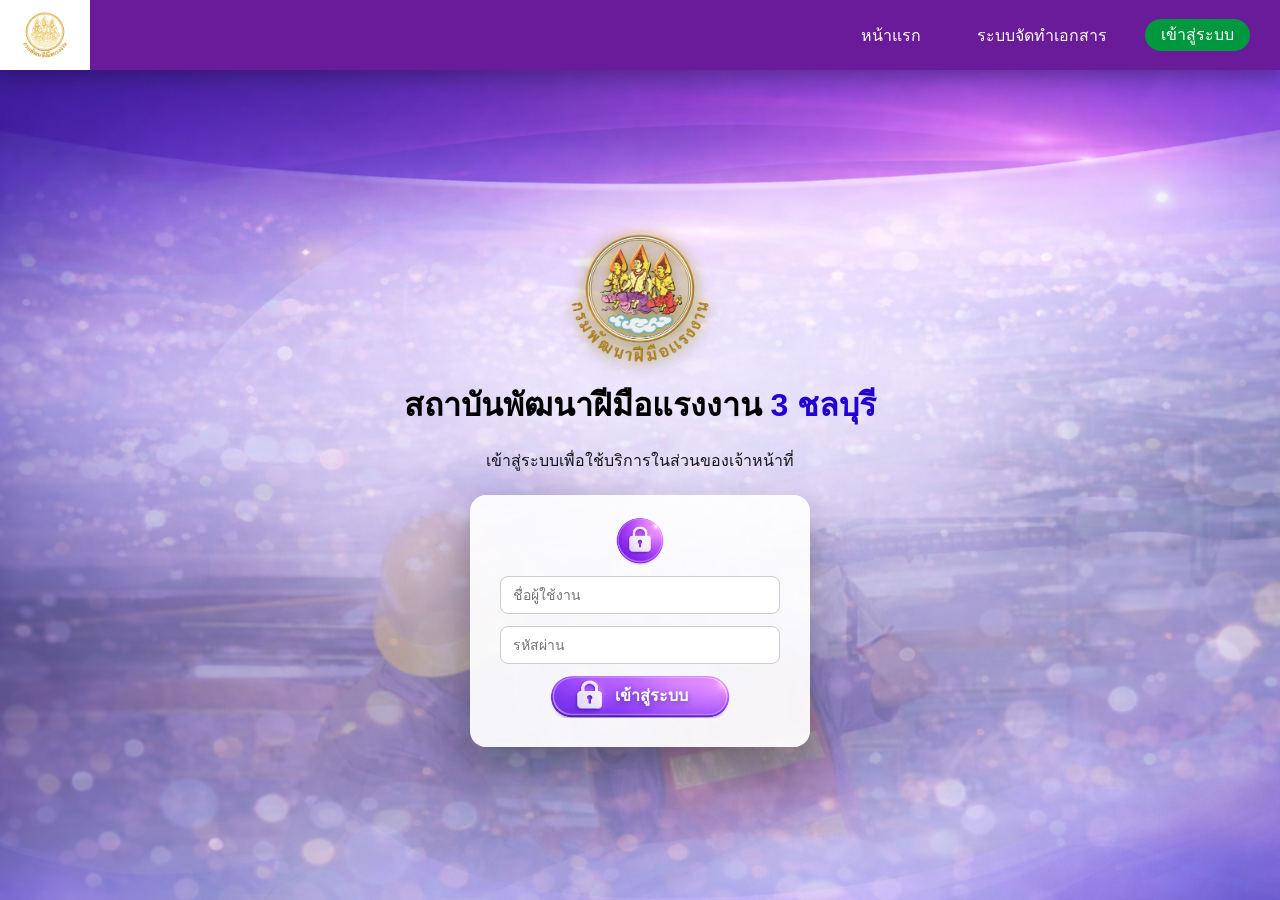
<file: index.html>
<!DOCTYPE html>
<html lang="th">
<head>
    <meta charset="UTF-8">
    <title>ระบบจัดทำเอกสาร | สพร.3 ชลบุรี</title>
    <link rel="stylesheet" href="./css/index.css?v=1.4">
    <link rel="stylesheet" href="https://cdnjs.cloudflare.com/ajax/libs/font-awesome/6.5.1/css/all.min.css">
</head>
<body>

<!-- ===== Topbar ===== -->
<header class="topbar">
    <a href="home.html" class="logo-box">
        <img src="./img/logo.png" alt="logo">
    </a>

    <nav class="top-menu">
        <a href="home.html" class="nav-link">หน้าแรก</a>
        <a href="index.html" class="nav-link active">ระบบจัดทำเอกสาร</a>
        <span class="divider"></span>
        <a href="home.html#contact-footer" class="nav-link">ติดต่อเรา</a>
        <a href="user-guide.html" class="nav-link">คู่มือการใช้งาน</a>
        <button class="login-btn" id="authBtn">เข้าสู่ระบบ</button>
    </nav>
</header>

<!-- ===== Main Layout ===== -->
<div class="container">

<aside class="sidebar">
    <div class="sidebar-content">
        <div class="sidebar-header">เมนู</div>

        <div class="menu-group">
            <div class="menu-group-title" onclick="toggleSubMenu(this)">
                <span>สร้างเอกสารรวม</span>
                <i class="fas fa-chevron-down arrow-icon"></i>
            </div>                
            <div class="sub-menu">
                <span data-menu="org"></i>สร้างทุกเอกสาร</span>
            </div>
        </div>

        <div class="menu-group">
            <div class="menu-group-title" onclick="toggleSubMenu(this)">
                <span>สร้างเอกสารแยก</span>
                <i class="fas fa-chevron-down arrow-icon"></i>
            </div>
            <div class="sub-menu">
                <span data-menu="training-approval-info"></i>อนุมัติฝึก</span>
                <span data-menu="eligible-candidates-announcement"></i>ประกาศผู้มีสิทธิ์</span>
                <span data-menu="material-requisition-form"></i>ใบขอซื้อวัสดุ</span>
                <span data-menu="loan-request"></i>หักล้างยืมเงิน</span>
                <span data-menu="completion-announcement"></i>ประกาศจบ</span>
                <span data-menu="speaker-fee-claim"></i>เบิกวิทยากร</span>
                <span data-menu="food-fee-claim"></i>เบิกอาหาร</span>
                <span data-menu="foodsnack-fee-claim"></i>เบิกค่าอาหารว่าง</span>
               
            </div>
        </div>

        <div class="menu-group">
            <div class="menu-group-title" onclick="toggleSubMenu(this)">
                <span>เพิ่ม/แก้ไข</span>
                <i class="fas fa-chevron-down arrow-icon"></i>
            </div>                
            <div class="sub-menu">
                <span data-menu="project"></i>โครงการกิจกรรม</span>
                <span data-menu="course"></i>หลักสูตร</span>
                <span data-menu="place"></i>สถานที่ฝึก</span>
                <span data-menu="trainer"></i>วิทยากร</span>
                <span data-menu="staff"></i>เจ้าหน้าที่</span>
                <span data-menu="applicant"></i>ข้อมูลผู้สมัคร</span>
                <span data-menu="load_date"></i>รายการยืมเงิน</span>
            </div>
        </div>
    </div>
</aside>

    <!-- Content -->
    <main class="content">
        <!-- Page Header -->
        <div class="page-header">
            <div data-menu="org" class="page-title">
                <img src="./img/word.png" alt="" class="title-icon">
                <h2>ระบบจัดทำเอกสาร</h2>
            </div>

    
            
        </div>

<div class="form-box">
        <!-- 🔥 เพิ่ม Dynamic Table Area ตรงนี้ -->
        <div id="dynamicTableArea" style="display: none;"></div>

        <!-- Step Header -->
        <div class="step-header">
            <button type="button" class="step-tab active" data-step="0">ข้อมูลโครงการ</button>
            <button type="button" class="step-tab" data-step="1">วิทยากร / เจ้าหน้าที่</button>
            <button type="button" class="step-tab" data-step="2">รายละเอียดค่าใช้จ่าย</button>
            <button type="button" class="step-tab" data-step="3">รายชื่อผู้มีสิทธิอบรม</button>
            <button type="button" class="step-tab" data-step="4">รายชื่อผู้ผ่านการอบรม</button>
            <div class="header-actions">
                <a href="./pages/create.html" class="btn btn-new" id="mainCreateBtn">
                    + สร้างใหม่ / แก้ไข
                </a>  
            </div>       
        </div>

        <!-- ===== STEP 1 ===== -->
        <div class="form-step active" id="step-1">
            <div class="form-row">
                <label>รุ่นที่</label>
                <div class="select-wrapper">
                    <input type="text" id="batchInput" list="batchOptions" placeholder="พิมพ์เพื่อค้นหา..." autocomplete="off">
                    <datalist class="select-dropdown" id="batchOptions"></datalist>
                    <div id="status"></div>
                </div>
            </div>
            
            <!-- ชื่อกิจกรรม -->
            <div class="form-row">
                <label>รหัสรุ่นในระบบกรม</label>
                <input id="systemCodeInput">

                <label>เลขหนังสือขอเปิดฝึก</label>
                <input id="requestDocNoInput">

                <label>วันที่อบรม</label>
                <input id="trainingDateInput" >

                <label>กลุ่มเป้าหมาย</label>
                <input id="targetGroupInput">

                <label>วันที่ขอเปิด</label>
                <input id="requestDateInput">

                <label>เวลา</label>
                <input id="trainingTimeInput">
            </div>

            <div class="form-row">
                <label>ชื่อกิจกรรม (ย่อ)</label>
                <div class="select-wrapper">
                    <input type="text" id="activityNameInput" placeholder="พิมพ์เพื่อค้นหา...">
                    <div class="select-dropdown" id="activityNameDropdown"></div>
                </div>
            </div>

            <!-- ประเภทงบ / แผนงาน / โครงการ / กิจกรรมย่อย / ค่าใช้จ่าย -->
            <div class="form-row">
                <label>ประเภทงบประมาณ</label>
                <input id="kindOfFiscalInput">

                <label>แผนงาน</label>
                <input id="planNameInput">

                <label>โครงการ</label>
                <input id="projectNameInput">

                <label>กิจกรรม</label>
                <input id="ActivityInput">

                <label>กิจกรรมย่อย</label>
                <input id="subActivityInput">

                <label>ชื่อค่าใช้จ่าย</label>
                <input id="expensesInput">

                <label>ปีงบประมาณ</label>
                <input id="fiscalYearInput">
            </div>

            <!-- ตาราง courses -->
            <div class="form-row">
                <label>ชื่อหลักสูตร</label>
                <div class="select-wrapper">
                    <input type="text" id="courseNameInput" placeholder="พิมพ์เพื่อค้นหา...">
                    <div class="select-dropdown" id="courseNameDropdown"></div>
                </div>

                <label>รหัสหลักสูตร</label>
                <div class="select-wrapper">
                    <input type="text" id="courseCodeInput" placeholder="พิมพ์เพื่อค้นหา..." autocomplete="off">
                    <div class="select-dropdown" id="courseCodeDropdown"></div>
                </div>
            
                <label>ประเภทการฝึก</label>
                <input type="text" id="courseTypeInput">

                <label>ระยะเวลาฝึก</label>
                <input type="text" id="courseHoursInput">
            </div>

            <!-- Course Modal -->
            <div id="courseModal" style="display:none; position:fixed; top:0; left:0; width:100%; height:100%; background:rgba(0,0,0,0.5); z-index:1000; justify-content:center; align-items:center;">
                <div style="background:white; padding:20px; border-radius:8px; width:400px;">
                    <h3 id="modalTitle">เพิ่มหลักสูตรใหม่</h3>
                    <hr>
                    <form id="courseForm">
                        <input type="hidden" id="edit_course_id">
                    
                        <label>รหัสหลักสูตร:</label><br>
                        <input type="text" id="m_code" style="width:100%; margin-bottom:10px;"><br>
                        
                        <label>ชื่อหลักสูตร:</label><br>
                        <input type="text" id="m_name" style="width:100%; margin-bottom:10px;"><br>
                        
                        <label>ชั่วโมงฝึก:</label><br>
                        <input type="number" id="m_hours" style="width:100%; margin-bottom:10px;"><br>

                        <label>ประเภทกลุ่มย่อย:</label><br>
                        <input type="text" id="m_sub_type" style="width:100%; margin-bottom:10px;"><br>

                        <div style="text-align:right; margin-top:15px;">
                            <button type="button" onclick="closeCourseModal()">ยกเลิก</button>
                            <button type="submit" style="background:green; color:white;">บันทึก</button>
                        </div>
                    </form>
                </div>
            </div>

            <!-- ตาราง locations-->
            <div class="form-row">
                <label>สถานที่ฝึก</label>
                <div class="select-wrapper">
                    <input type="text" id="locationNameInput" placeholder="พิมพ์เพื่อค้นหา..." autocomplete="off">
                    <div class="select-dropdown" id="locationDropdown"></div>
                </div>
            </div>

            <div class="form-actions">
                <button type="button" class="nextBtn">ถัดไป</button>
            </div>
        </div>

        <!-- ===== STEP 2 ===== -->
        <div class="form-step" id="step-2">
            <div class="form-row">
                <label>วิทยากร 1</label>
                <div class="select-wrapper">
                    <input type="text" id="instructorsInput" placeholder="พิมพ์เพื่อค้นหา..." autocomplete="off">
                    <div class="select-dropdown" id="instructorsDropdown"></div>
                </div>

                <label>เลขบัตรวิทยากร</label>
                <input id="idCardInput">
            </div>

            <div class="form-row">
                <label>ผู้ควบคุม</label>
                <div class="select-wrapper1">
                    <input id="controller" type="text" class="staffInput" placeholder="พิมพ์เพื่อค้นหา..." autocomplete="off">
                    <div class="select-dropdown staffDropdown"></div>
                </div>

                <label>ตำแหน่งผู้ควบคุม</label>
                <input id="controller_position" type="text" class="positionInput">
            </div>

            <div class="form-row">
                <label>ผู้ประสาน 1</label>
                <div class="select-wrapper1">
                    <input id="coordinator1" type="text" class="staffInput" placeholder="พิมพ์เพื่อค้นหา..." autocomplete="off">
                    <div class="select-dropdown staffDropdown"></div>
                </div>

                <label>ตำแหน่งผู้ประสาน 1</label>
                <input id="coordinator_position1" type="text" class="positionInput">
            </div>

            <div class="form-row">
                <label>ผู้ประสาน 2</label>
                <div class="select-wrapper1">
                    <input id="coordinator2" type="text" class="staffInput" placeholder="พิมพ์เพื่อค้นหา..." autocomplete="off">
                    <div class="select-dropdown staffDropdown"></div>
                </div>

                <label>ตำแหน่งผู้ประสาน 2</label>
                <input id="coordinator_position2" type="text" class="positionInput">
            </div>

            <div class="form-row">
                <label>ผู้ประสาน 3</label>
                <div class="select-wrapper1">
                    <input id="coordinator3" type="text" class="staffInput" placeholder="พิมพ์เพื่อค้นหา..." autocomplete="off">
                    <div class="select-dropdown staffDropdown"></div>
                </div>

                <label>ตำแหน่งผู้ประสาน 3</label>
                <input id="coordinator_position3" type="text" class="positionInput">
            </div>
            
            <div class="form-actions">
                <button type="button" class="backBtn">ย้อนกลับ</button>
                <button type="button" class="nextBtn">ถัดไป</button>
            </div>
        </div>

        <!-- step3 -->
        <div class="form-step" id="step-3">
            <div class="form-row">
                <label>เลขสัญญายืมเงิน</label>
                <div class="select-wrapper">
                    <input id="loanNameInput" type="text" autocomplete="off">
                    <div class="select-dropdown" id="loanDropdown"></div>
                </div>
            </div>
            
            <div class="form-row">
                <label>ระยะเวลา</label>
                <input id="courseHoursInput1">
                
                <label>จำนวนคนสมัคร</label>
                <input id="applicant_count" type="text">
                
                <label>จำนวนวันฝึก</label>
                <input id="durationDaysInput">
                
                <label>จำนวนคนมาจริงวันที่ 1</label>
                <input id="head_day1" type="text">

                <label>ค่าวิทยากร</label>
                <input id="costSpeakerNameInput">

                <label>จำนวนคนมาจริงวันที่ 2</label>
                <input id="head_day2" type="text">

                <label>ค่าอาหารว่าง/คน</label>
                <input id="costFoodNameInput">

                <label>ค่าวัสดุ/คน</label>
                <input id="costMaterialNameInput">

                <label>จำนวนมืออาหารว่าง</label>
                <input id="snack_mue" type="text">

                <label>ค่าอาหาร/คน</label>
                <input id="food_budget" type="text">

                <label>รวมค่าวิทยากร</label>
                <input id="total_inst" type="text">
                
                <label>รวมค่าอาหาร</label>
                <input id="total_food" type="text">

                <label>รวมค่าวัสดุ</label>
                <input id="total_all_material" type="text">
                
                <label>รวมค่าอาหารว่าง</label>
                <input id="total_food_snack" type="text">

                <label>รวมค่าใช้จ่ายทั้งหมด</label>
                <input id="total_all_budget" type="text">
            </div>

            <div class="form-actions">
                <button type="button" class="backBtn">ย้อนกลับ</button>
                <button type="button" class="nextBtn">ถัดไป</button>
            </div>
        </div>

        <!-- รายชื่อผู้มีสิทธิ์เข้าร่วมอบรม -->
        <div class="form-step" id="step-4">      
            <div class="list-name">
                <div class="list-header">
                    <div class="list-title">
                        <label>รายชื่อผู้มีสิทธิอบรม</label>
                    </div>
                </div>
                <div id="applicantNamesBox" class="applicant-names">
                    <!-- รายชื่อ -->
                </div>
            </div>

            <div class="form-actions">
                <button type="button" class="backBtn">ย้อนกลับ</button>
                <button type="button" class="confirmBtn">ยืนยัน</button>
            </div>
        </div>

        <!-- รายชื่อผ่านการอบรม -->
        <div class="form-step" id="step-5">     
            <div class="list-name">
                <div class="list-header">
                    <div class="list-title">
                        <label>รายชื่อผู้ผ่านการอบรม</label>
                    </div>
                </div>

                <div id="nameInput" class="applicant-names"></div>  
            </div>

            <div class="form-actions">
                <button type="button" class="backBtn">ย้อนกลับ</button>
                <button type="button" class="confirmBtn">ยืนยัน</button>
            </div>
        </div>
    </main>
</div>
</div>

<!-- สร้างเอกสารแยก -->
<!-- เอกสารอนุมัติฝึก -->
<template id="approvalTemplate">
    <div class="staff-table-container">
        <div class="header-title-group"><h3>เอกสารอนุมัติฝึก</h3></div>
        <div class="form-row">
            <label>รุ่นที่</label>
            <div class="select-wrapper">
                <input type="text" id="batchInput" list="batchOptions" placeholder="พิมพ์เพื่อค้นหา..." autocomplete="off">
                <datalist id="batchOptions"></datalist>
                <div id="status"></div>
            </div>
        </div>
        <div class="form-actions">
            <button type="button" id="saveBtn" class="confirmBtn">
                <i class="fas fa-file-word"></i> สร้างเอกสาร
            </button>
        </div>
    </div>
</template>

<!-- ประกาศผู้มีสิทธิ์ -->
<template id="candidatesTemplate">
    <div class="staff-table-container">
        <div class="header-title-group"><h3>เอกสารประกาศผู้มีสิทธิ์ฝึก</h3></div>
        <div class="form-row">
            <label>รุ่นที่</label>
            <div class="select-wrapper">
                <input type="text" id="batchInput" list="batchOptions" placeholder="พิมพ์เพื่อค้นหา..." autocomplete="off">
                <datalist id="batchOptions"></datalist>
                <div id="status"></div>
            </div>
        </div>
        <div class="form-actions">
            <button type="button" id="apcBtn" class="confirmBtn">
                <i class="fas fa-file-word"></i> สร้างเอกสาร
            </button>
        </div>
    </div>
</template>

<!-- ใบขอซื้อวัสดุ -->
<template id="materialTemplate">
    <div class="staff-table-container">
        <div class="header-title-group"><h3>ใบขอซื้อวัสดุ</h3></div>
        <div class="form-row">
            <label>รุ่นที่</label>
            <div class="select-wrapper">
                <input type="text" id="batchInput" list="batchOptions" placeholder="พิมพ์เพื่อค้นหา..." autocomplete="off">
                <datalist id="batchOptions"></datalist>
                <div id="status"></div>
            </div>
        </div>
        <div class="form-actions">
            <button type="button" id="mtrBtn" class="confirmBtn">
                <i class="fas fa-file-word"></i> สร้างเอกสาร
            </button>
        </div>
    </div>
</template>

<!-- หักล้างยืมเงิน -->
<template id="requestTemplate">
    <div class="staff-table-container">
        <div class="header-title-group"><h3>หักล้างยืมเงิน</h3></div>
        <div class="form-row">
            <label>รุ่นที่</label>
            <div class="select-wrapper">
                <input type="text" id="batchInput" list="batchOptions" placeholder="พิมพ์เพื่อค้นหา..." autocomplete="off">
                <datalist id="batchOptions"></datalist>
                <div id="status"></div>
            </div>
        </div>
        <div class="form-actions">
            <button type="button" id="saveBtn" class="confirmBtn">
                <i class="fas fa-file-word"></i> สร้างเอกสาร
            </button>
        </div>
    </div>
</template>

<!-- ประกาศจบ -->
<template id="completionTemplate">
    <div class="staff-table-container">
        <div class="header-title-group"><h3>ประกาศจบ</h3></div>
        <div class="form-row">
            <label>รุ่นที่</label>
            <div class="select-wrapper">
                <input type="text" id="batchInput" list="batchOptions" placeholder="พิมพ์เพื่อค้นหา..." autocomplete="off">
                <datalist id="batchOptions"></datalist>
                <div id="status"></div>
            </div>
        </div>
        <div class="form-actions">
            <button type="button" id="cptBtn" class="confirmBtn">
                <i class="fas fa-file-word"></i> สร้างเอกสาร
            </button>
        </div>
    </div>
</template>

<!-- เบิกวิทยากร -->
<template id="feeTemplate">
    <div class="staff-table-container">
        <div class="header-title-group"><h3>เบิกวิทยากร</h3></div>
        <div class="form-row">
            <label>รุ่นที่</label>
            <div class="select-wrapper">
                <input type="text" id="batchInput" list="batchOptions" placeholder="พิมพ์เพื่อค้นหา..." autocomplete="off">
                <datalist id="batchOptions"></datalist>
                <div id="status"></div>
            </div>
        </div>
        <div class="form-actions">
            <button type="button" id="saveBtn" class="confirmBtn">
                <i class="fas fa-file-word"></i> สร้างเอกสาร
            </button>
        </div>
    </div>
</template>

<!-- เบิกค่าอาหาร ✅ แก้ id เป็น FoodTemplate และ button เป็น foodBtn -->
<template id="FoodTemplate">
    <div class="staff-table-container">
        <div class="header-title-group"><h3>เบิกค่าอาหาร</h3></div>
        <div class="form-row">
            <label>รุ่นที่</label>
            <div class="select-wrapper">
                <input type="text" id="batchInput" list="batchOptions" placeholder="พิมพ์เพื่อค้นหา..." autocomplete="off">
                <datalist id="batchOptions"></datalist>
                <div id="status"></div>
            </div>
        </div>
        <div class="form-actions">
            <button type="button" id="foodBtn" class="confirmBtn">
                <i class="fas fa-file-word"></i> สร้างเอกสาร
            </button>
        </div>
    </div>
</template>

<!-- เบิกค่าอาหารว่าง ✅ button เป็น snackBtn -->
<template id="FoodsnackTemplate">
    <div class="staff-table-container">
        <div class="header-title-group"><h3>เบิกค่าอาหารว่าง</h3></div>
        <div class="form-row">
            <label>รุ่นที่</label>
            <div class="select-wrapper">
                <input type="text" id="batchInput" list="batchOptions" placeholder="พิมพ์เพื่อค้นหา..." autocomplete="off">
                <datalist id="batchOptions"></datalist>
                <div id="status"></div>
            </div>
        </div>
        <div class="form-actions">
            <button type="button" id="snackBtn" class="confirmBtn">
                <i class="fas fa-file-word"></i> สร้างเอกสาร
            </button>
        </div>
    </div>
</template>

<!-- เพิ่ม/แก้ไขข้อมูล -->

<template id="staffTableTemplate">
    <div class="staff-table-container">
        <div class="staff-header">
            <div class="header-title-group">
                <h3>รายชื่อเจ้าหน้าที่</h3>
            </div>
            <button class="add-btn" onclick="openStaffModal()">+ เพิ่มเจ้าหน้าที่</button>
        </div>
        
        <div class="table-scroll-area">
            <table class="staff-table">
                <thead>
                    <tr>
                        <th>ชื่อ-นามสกุล</th>
                        <th>ตำแหน่ง</th>
                        <th>กลุ่มงาน</th>
                        <th>เบอร์โทรศัพท์</th>
                        <th style="text-align: center;">จัดการ</th>
                    </tr>
                </thead>
                <tbody id="staffTableBody"></tbody>
            </table>
        </div>
    </div>
</template>

<!-- ตารางหลักสูตร -->
<template id="courseTableTemplate">
    <div class="staff-table-container">
        <div class="staff-header">
            <div class="header-title-group">
                <h3>รายชื่อหลักสูตร</h3>
            </div>
            <button class="add-btn" onclick="openCourseModal()">+ เพิ่มหลักสูตร</button>
        </div>
        
        <div class="table-scroll-area">
            <table class="staff-table">
                <thead>
                    <tr>
                        <th>รหัสหลักสูตร</th>
                        <th>ชื่อหลักสูตร</th>
                        <th>ชั่วโมงฝึก</th>
                        <th>ประเภท</th>
                        <th>กลุ่มย่อย</th>
                        <th style="text-align: center;">จัดการ</th>
                    </tr>
                </thead>
                <tbody id="courseTableBody"></tbody>
            </table>
        </div>
    </div>
</template>

<!-- ตารางกิจกรรม -->
<template id="projectTableTemplate">
    <div class="staff-table-container">
        <div class="staff-header">
            <div class="header-title-group">
                <h3>โครงการกิจกรรม</h3>
            </div>
            <button class="add-btn" onclick="openProjectModal()">+ เพิ่มโครงการ</button>
        </div>
        
        <div class="table-scroll-area">
            <table class="staff-table">
                <thead>
                    <tr>
                        <th>ชื่อกิจกรรม</th>
                        <th>ปีงบประมาณ</th>
                        <th>ประเภทงบ</th>
                         <th>ค่าใช้จ่าย</th>
                        <th>ชื่อกิจกรรม</th>
                        <th>กิจกรรมย่อย</th>
                        <th>โครงการ</th>
                        <th>แผนงาน</th>
                        <th>เป้าหมาย</th>
                        <th style="text-align: center;">จัดการ</th>
                    </tr>
                </thead>
                <tbody id="projectTableBody"></tbody>
            </table>
        </div>
    </div>
</template>

<!-- ตารางสถานที่ฝึก -->
<template id="locationsTableTemplate">
    <div class="staff-table-container">
        <div class="staff-header">
            <div class="header-title-group">
                <h3>สถานที่ฝึกอบรม</h3>
            </div>
            <button class="add-btn" onclick="openLocationModal()">+ เพิ่มสถานที่</button>
        </div>
        
        <div class="table-scroll-area">
            <table class="staff-table">
                <thead>
                    <tr>
                        <th>ชื่อสถานที่</th>
                        <th style="text-align: center;">จัดการ</th>
                    </tr>
                </thead>
                <tbody id="locationsTableBody"></tbody>
            </table>
        </div>
    </div>
</template>

<!-- ตารางวิทยากร -->
<template id="instructorsTableTemplate">
    <div class="staff-table-container">
        <div class="staff-header">
            <div class="header-title-group">
                <h3>รายชื่อวิทยากร</h3>
            </div>
            <button class="add-btn" onclick="openInstructorModal()">+ เพิ่มวิทยากร</button>
        </div>
        
        <div class="table-scroll-area">
            <table class="staff-table">
                <thead>
                    <tr>
                        <th>ชื่อ-นามสกุล</th>
                        <th>เลขบัตรวิทยากร</th>
                        <th>สาขาถนัดฝึก</th>
                        <th>เบอร์โทรศัพท์</th>
                        <th style="text-align: center;">จัดการ</th>
                    </tr>
                </thead>
                <tbody id="instructorsTableBody"></tbody>
            </table>
        </div>
    </div>
</template>

<!--ตารางผู้สมัคร-->
<template id="applicantsTableTemplate">
    <div class="staff-table-container">
        <div class="staff-header">
            <div class="header-title-group">
                <h3>รายชื่อผู้สมัคร</h3>
            </div>
            <!-- 🔥 เพิ่มปุ่มแก้ไขทั้งรุ่น -->
            <div style="display: flex; gap: 10px;">
                <button class="add-btn" onclick="openApplicantModal()">+ เพิ่มผู้สมัคร</button>
                <button class="add-btn" onclick="openBulkEditApplicantModal()">📝 แก้ไขผลการฝึก</button>
            </div>
        </div>
        <div class="table-scroll-area">
            <table class="staff-table">
                <thead>
                    <tr>
                        <th>รุ่น</th>
                        <th>ชื่อ-นามสกุล</th>
                        <th>เพศ</th>
                        <th>ผลการฝึก</th>
                        <th style="text-align: center;">จัดการ</th>
                    </tr>
                </thead>
                <tbody id="applicantsTableBody"></tbody>
            </table>
        </div>
    </div>
</template>

<template id="loadrecordTableTemplate">
    <div class="staff-table-container">
        <div class="staff-header">
            <div class="header-title-group">
                <h3>รายการยืมเงิน</h3>
            </div>
            <button class="add-btn" onclick="openLoanModal()">+ เพิ่มรายการ</button>     
        </div>
        <div class="table-scroll-area">
            <table class="staff-table">
                <thead>
                    <tr>
                        <th>รุ่น</th>
                        <th>เลขที่สัญญา</th>
                        <th>จำนวนหัวที่ยืม</th>
                        <th>วันที่ยืม</th>
                        <th>วันที่หักล้าง</th>
                        <th>หัวหักล้างวันที่ 1</th>
                        <th>หัวหักล้างวันที่ 2</th>
                        <th style="text-align: center;">จัดการ</th>
                    </tr>
                </thead>
                <tbody id="loadrecordTableBody"></tbody>
            </table>
        </div>
    </div>
</template>

<!-- Scripts -->
<script src="./js/select-search.js"></script>
<script src="./js/step.js"></script>
<script src="./js/sub_menu.js"></script> 
<script src="./js/create.js"></script>
<script src="./js/guard.js"></script>
 <script src="./js/click-menu.js"></script>
<script src="./js/inout.js"></script>

</body>
</html>
</file>
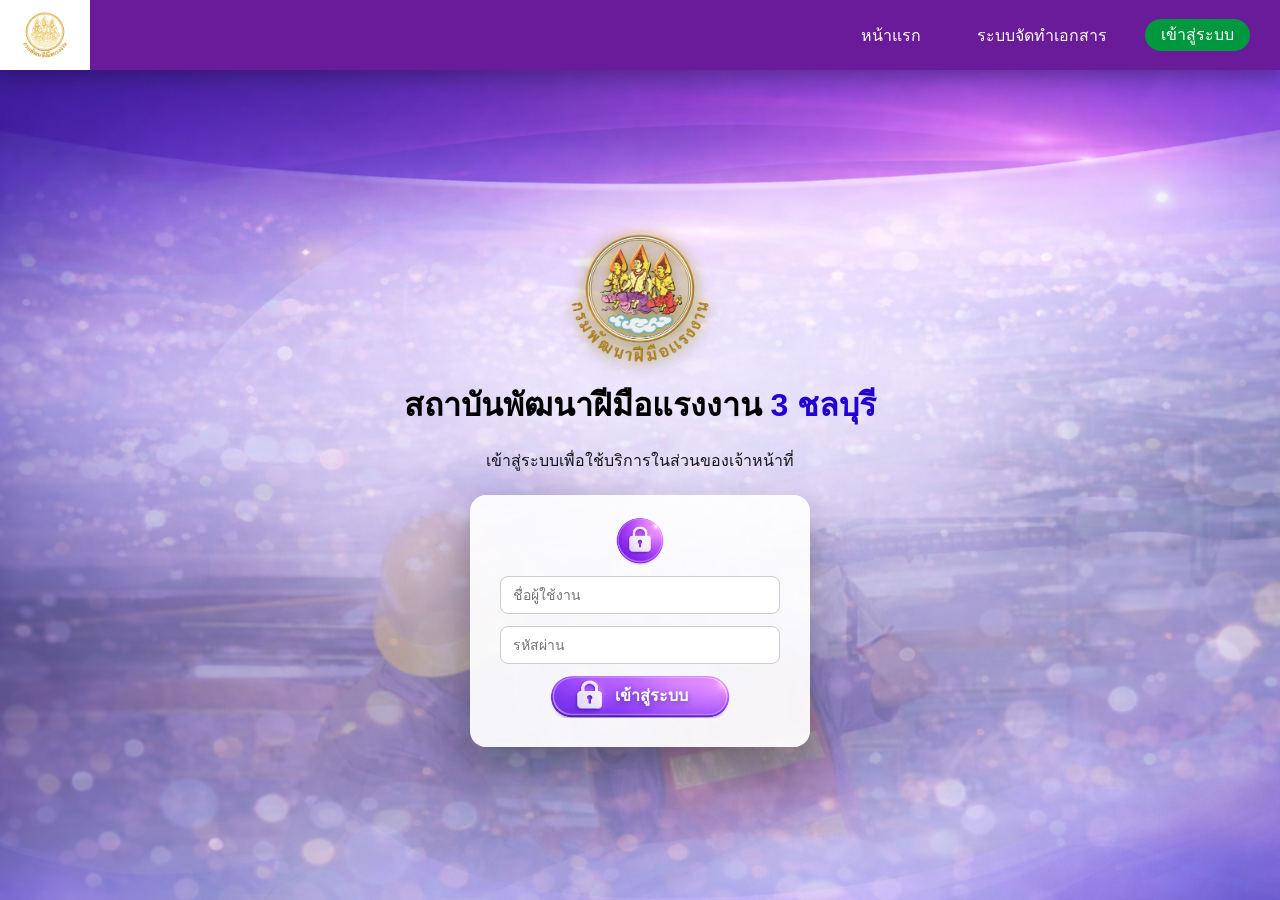
<file: login.html>
<!DOCTYPE html>
<html lang="th">
<head>
  <meta charset="UTF-8">
  <title>เข้าสู่ระบบ | สพร.3 ชลบุรี</title>
  <link rel="stylesheet" href="css/login.css">
</head>
<body>

<!-- Topbar -->
<header class="topbar">
    <a href="home.html" class="logo-box">
        <img src="./img/logo.png" alt="logo">
    </a>

<nav class="top-menu">
    <a href="home.html" class="nav-link">หน้าแรก</a>
    <a href="index.html" class="nav-link">ระบบจัดทำเอกสาร</a>
    <button class="login-btn" id="authBtn">
    เข้าสู่ระบบ
    </button>

</nav>
</header>

<!-- Background -->
<section class="login-bg">

  <div class="login-wrapper">
    <div class="logo1">
        <img src="./img/logo1.png" alt="logo">
    </div>

    <h1>สถาบันพัฒนาฝีมือแรงงาน <span>3 ชลบุรี</span></h1>
    <p class="subtitle">เข้าสู่ระบบเพื่อใช้บริการในส่วนของเจ้าหน้าที่</p>

    <!-- Login box -->
    <div class="login-box">
    <div class="lock-icon">
        <img src="./img/lock.png" alt="lock icon">
    </div>

    <input type="text" id="username" placeholder="ชื่อผู้ใช้งาน">
    <input type="password" id="password" placeholder="รหัสผ่าน">
    <button type="button" class="image-btn" id="loginBtn">
        <img src="./img/login.png" alt="เข้าสู่ระบบ">
        <span>เข้าสู่ระบบ</span>
    </button>
    </div>
  </div>

</section>
<script src="./js/login.js"></script>
<script src="./js/inout.js"></script>
</body>
</html>
</file>
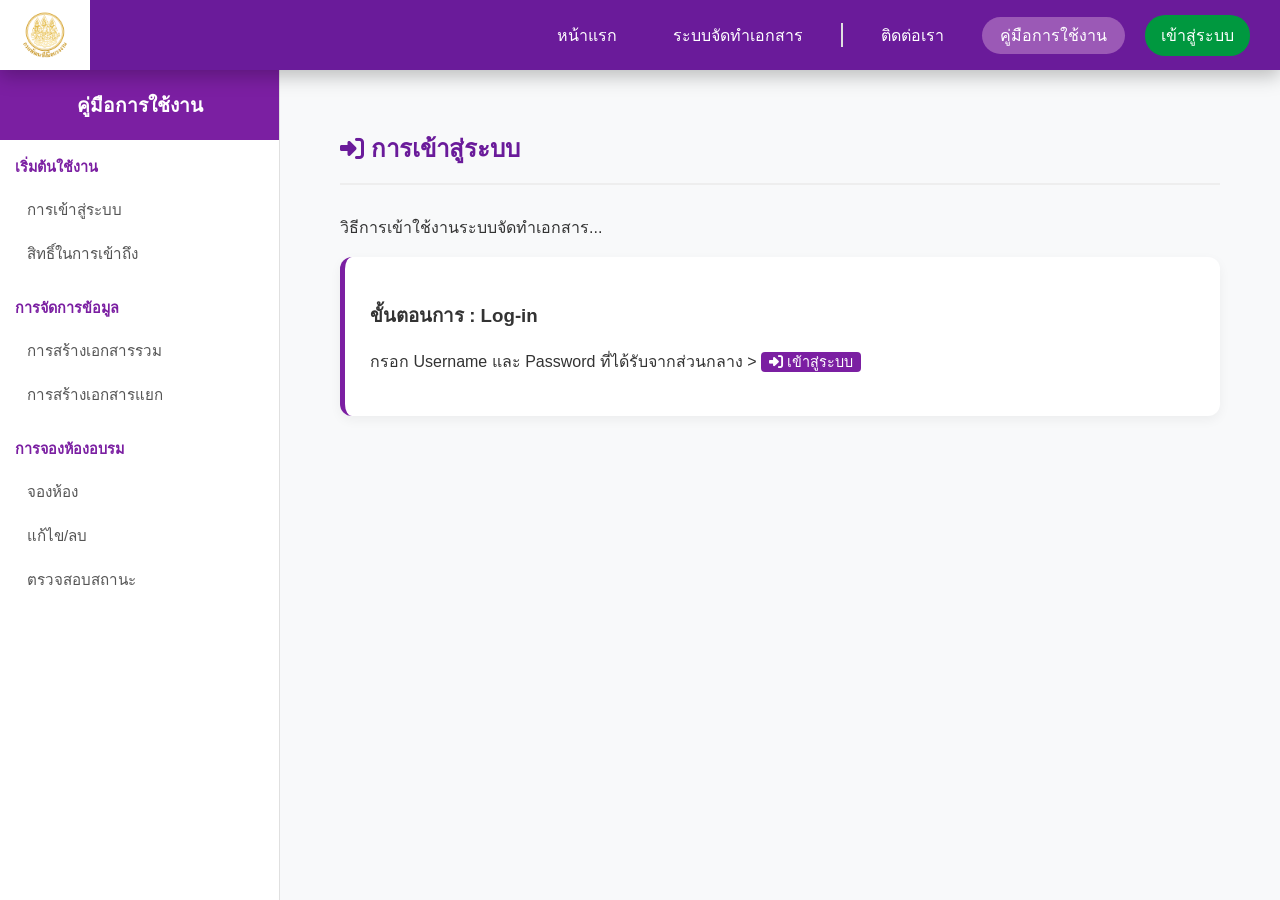
<file: user-guide.html>
<!DOCTYPE html>
<html lang="th">
<head>
    <meta charset="UTF-8">
    <meta name="viewport" content="width=device-width, initial-scale=1.0">
    <title>คู่มือการใช้งานระบบ - กรมพัฒนาฝีมือแรงงาน 3</title>
    <link rel="stylesheet" href="./css/guide.css">
    <link rel="stylesheet" href="https://cdnjs.cloudflare.com/ajax/libs/font-awesome/6.5.1/css/all.min.css"></head>
<body>
    <header class="topbar">
        <a href="home.html" class="logo-box">
            <img src="./img/logo.png" alt="logo">
        </a>

        <nav class="top-menu">
            <a href="home.html" class="nav-link">หน้าแรก</a>
            <a href="index.html" class="nav-link">ระบบจัดทำเอกสาร</a>
            <span class="divider"></span>
            <a href="home.html#contact-footer" class="nav-link">ติดต่อเรา</a>
            <a href="user-guide.html" class="nav-link active">คู่มือการใช้งาน</a>
            <button class="login-btn" id="authBtn">เข้าสู่ระบบ</button>
        </nav>
    </header>

    <div class="manual-layout">
        <aside class="manual-sidebar">
            <div class="sidebar-header">คู่มือการใช้งาน</div>
            <nav class="manual-nav">
                <div class="nav-group">
                    <span class="group-title">เริ่มต้นใช้งาน</span>
                    <a href="#login" class="nav-item">การเข้าสู่ระบบ</a>
                    <a href="#dashboard" class="nav-item">สิทธิ์ในการเข้าถึง</a>
                </div>
                <div class="nav-group">
                    <span class="group-title">การจัดการข้อมูล</span>
                    <a href="#approval" class="nav-item">การสร้างเอกสารรวม</a>
                    <a href="#loan" class="nav-item">การสร้างเอกสารแยก</a>
                </div>
                <div class="nav-group">
                    <span class="group-title">การจองห้องอบรม</span>
                    <a href="#project" class="nav-item">จองห้อง</a>
                    <a href="#course" class="nav-item">แก้ไข/ลบ</a>
                    <a href="#applicant" class="nav-item">ตรวจสอบสถานะ</a>
                </div>
            </nav>
        </aside>

        <main class="manual-content">
            <section id="login" class="doc-section active">
                <h1><i class="fas fa-sign-in-alt"></i> การเข้าสู่ระบบ</h1>
                <p>วิธีการเข้าใช้งานระบบจัดทำเอกสาร...</p>
                <div class="step-card">
                    <h3>ขั้นตอนการ : Log-in</h3>
                    <p>กรอก Username และ Password ที่ได้รับจากส่วนกลาง > <span class="badge-purple"><i class="fa-solid fa-right-to-bracket"></i> เข้าสู่ระบบ</span></p>
                </div>
            </section>

            <section id="dashboard" class="doc-section">
                <h1><i class="fas fa-user-shield"></i> สิทธิ์ในการเข้าถึง</h1>
                <p>ตรวจสอบสิทธิ์การใช้งานตามระดับตำแหน่งของท่าน...</p>
            </section>

            <section id="approval" class="doc-section">
                <h1><i class="fas fa-file-medical"></i> การสร้างเอกสารรวม</h1>
                <p>การสร้างเอกสารในรูปแบบไฟล์รวม...</p>
                <div class="step-card">
                    <h3>ขั้นตอนที่ 1: ค้นหารุ่นการฝึก</h3>
                    <p>ไปที่เมนู <strong>"สร้างเอกสารรวม"</strong> > <strong>"เลือกรุ่นที่ต้องการ"</strong></p>
                </div>
                <div class="step-card">
                    <h3>ขั้นตอนที่ 2: ตรวจสอบข้อมูลที่ Auto fill มา</h3>
                    <p>ตรวจสอบข้อมูลทุกหน้าว่าถูกต้องไหม  <span class="badge-purple"><i class="fa-solid fa-floppy-disk"></i> กดปุ่มบันทึกข้อมูลหน้าสุดท้าย</span> ที่ด้านล่าง</p>
                </div>
                <div class="step-card">
                    <h3>ขั้นตอนที่ 3: ดาวน์โหลดเอกสาร</h3>
                    <p>"กำลังดาวน์โหลดไฟล์ Zip" > <strong>"เสร็จสิ้น"</strong> > ได้จะได้ไฟล์ชื่อ <strong>"Dos_(เลขรุ่น).zip"</strong></p>
                </div>
                <div class="step-card">
                    <h3>ขั้นตอนที่ 4: แตกไฟล์ Zip</h3>
                    <p>"คลิกขวาที่ไฟล์" > <strong>"เลือกแตกไฟล์"</strong> > "เลือกตำแหน่งของโฟลเดอร์" > จะได้โฟลเดอร์ <strong>"Dos_(เลขรุ่น)"</strong> > "กดเข้าโฟลเดอร์แล้วเช็คว่ามีครบทั้ง 7 ไฟล์"</p>
                </div>
            </section>

            <section id="loan" class="doc-section">
                <h1><i class="fas fa-file-medical"></i> ขั้นตอนการอนุมัติฝึก (สร้างเอกสารแยก)</h1>
                <p>การสร้างเอกสารในรูปแบบไฟล์แยก...</p>
                <div class="step-card">
                    <h3>ขั้นตอนที่ 1: ค้นหารุ่นการฝึก</h3>
                    <p>ไปที่เมนู <strong>"สร้างเอกสารแยก"</strong> > <strong>"ใส่รุ่นที่ต้องการ"</strong> (หรือเอกสารอื่นๆที่ต้องการ) >  <span class="badge-purple"><i class="fa-solid fa-floppy-disk"></i> บันทึก</span></p>
                </div>
                <div class="step-card">
                    <h3>ขั้นตอนที่ 2: ดาวน์โหลดเอกสาร</h3>
                    <p>"กำลังดาวน์โหลดไฟล์" > <strong>"เสร็จสิ้น"</strong> > ได้จะได้ไฟล์ชื่อ <strong>"อนุมัติฝึก_(เลขรุ่น).docx"</strong></p>
                </div>
            </section>

            <section id="project" class="doc-section">
                <h1><i class="fas fa-door-open"></i> การจองห้องอบรม</h1>
                <p>ตรวจสอบตารางว่างและทำการจองห้องผ่านระบบ...</p>
                <div class="step-card">
                    <h3>ขั้นตอนที่ 1: เลือกวันที่ต้องการ</h3>
                    <p>ไปที่ปฏิทิน <strong>"คลิกวันที่ต้องการจอง"</strong> > <strong>"จองห้อง"</strong> > "หน้าต่างกรอกข้อมูล"</p>
                </div>
                <div class="step-card">
                    <h3>ขั้นตอนที่ 2: กรอกข้อมูล</h3>
                    <p>กรอกข้อมูลให้ครบถ้วน >  <span class="badge-purple"><i class="fa-solid fa-floppy-disk"></i> กดปุ่มบันทึก</span></p>
                </div>
                <div class="step-card">
                    <h3>ขั้นตอนที่ 3: แสดงผล</h3>
                    <p>จะขึ้นโน้ตตรงวันที่จองในปฏิทิน และ จะแสดงในช่องสถานะ</p>
                </div>
            </section>

            <section id="course" class="doc-section">
                <h1><i class="fas fa-edit"></i> แก้ไข/ลบรายการจอง</h1>
                <p>จัดการรายการที่เคยลงทะเบียนไว้...</p>
                <div class="step-card">
                    <h3>ขั้นตอนการ: แก้ไข</h3>
                    <p>ไปที่ปฏิทิน <strong>"คลิกวันที่ต้องการจองแก้ไข"</strong> > <strong>"แก้ไข"</strong> > "หน้าต่างกรอกข้อมูล" > "แก้ไขข้อมูลที่ต้องการ" >  <span class="badge-purple"><i class="fa-solid fa-floppy-disk"></i> กดปุ่มบันทึก</span></p>
                </div>
                <div class="step-card">
                    <h3>ขั้นตอนการ: ลบ</h3>
                    <p>ไปที่ปฏิทิน <strong>"คลิกวันที่ต้องการลบข้อมูล"</strong> >  <span class="badge-purple"><i class="fa-solid fa-trash"></i> ลบ</span></p>
                </div>
            </section>

            <section id="applicant" class="doc-section">
                <h1><i class="fas fa-search"></i> ตรวจสอบสถานะ</h1>
                <p>ติดตามสถานะเอกสารและการอนุมัติห้องอบรม...</p>
            </section>
        </main>
    </div>
    
<script src="./js/inout.js"></script>
<script src="./js/manual-switcher.js"></script>
</body>
</html>
</file>
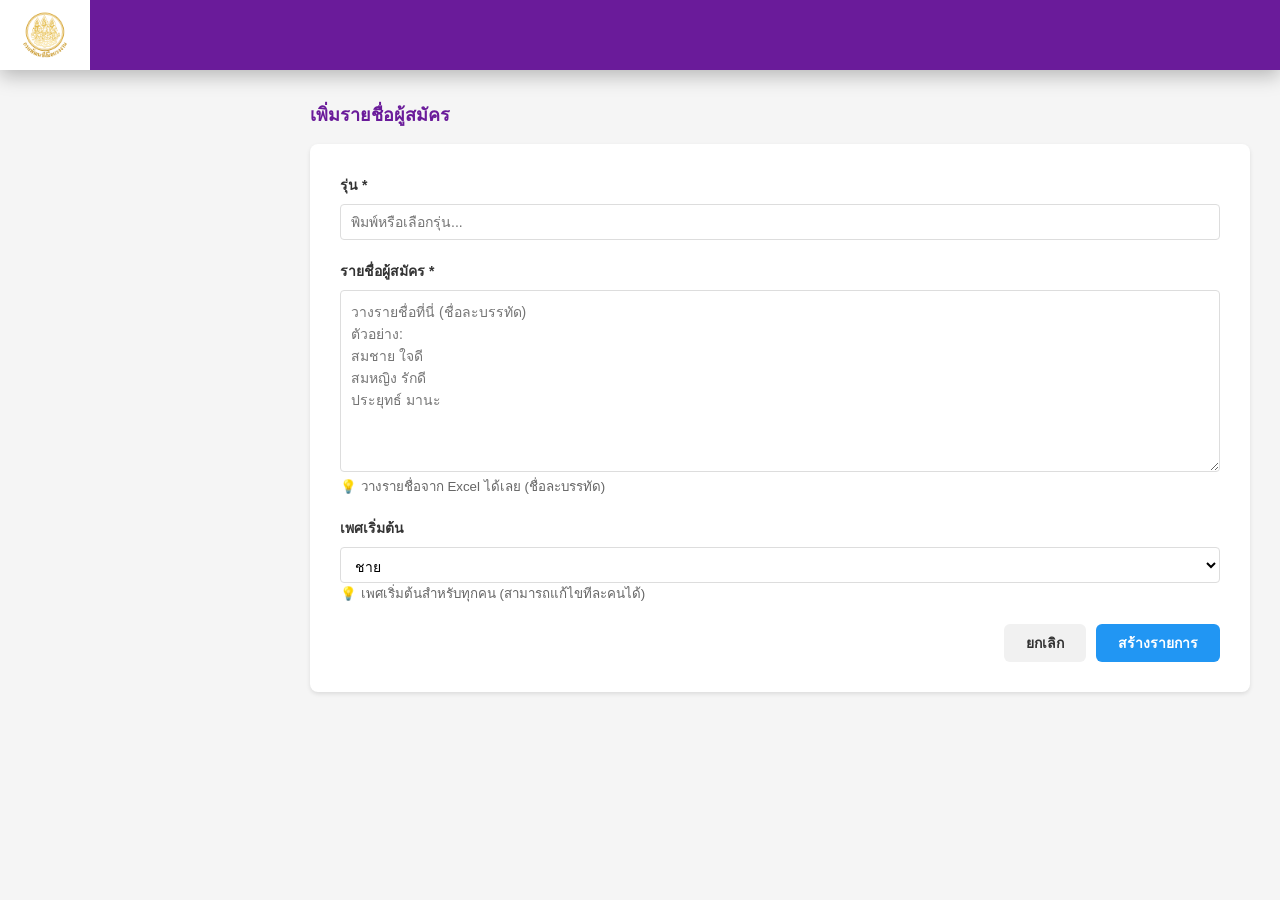
<file: pages/applicant_form.html>
<!DOCTYPE html>
<html lang="th">
<head>
    <meta charset="UTF-8">
    <title>จัดการรายชื่อผู้สมัคร</title>
    <link rel="stylesheet" href="../css/index.css">
    <link rel="stylesheet" href="../css/form.css">
</head>
<body>

<header class="topbar">
    <a href="../index.html" class="logo-box">
        <img src="../img/logo.png" alt="logo">
    </a>
</header>

<div class="container">
    <main class="content">
        <div class="page-header">
            <h2 class="page-title" id="formTitle">เพิ่มรายชื่อผู้สมัคร</h2>
        </div>

        <!-- 🔥 Mode 1: Single Edit (แก้ไขคนเดียว) -->
        <div id="singleEditMode" style="display: none;">
            <form id="singleApplicantForm" class="form-container">
                <input type="hidden" id="applicantId">
                
                <div class="form-group">
                    <label for="single_batch_code">รุ่น *</label>
                    <input type="text" id="single_batch_code" disabled>
                </div>
                
                <div class="form-group">
                    <label for="single_name">ชื่อ-นามสกุล *</label>
                    <input type="text" id="single_name" required>
                </div>
                
                <div class="form-group">
                    <label for="single_gender">เพศ *</label>
                    <select id="single_gender" required>
                        <option value="ชาย">ชาย</option>
                        <option value="หญิง">หญิง</option>
                    </select>
                </div>
                
                <div class="form-group">
                    <label for="single_result">ผลการฝึก</label>
                    <select id="single_result">
                        <option value="">รอผล</option>
                        <option value="ผ่าน">ผ่าน</option>
                        <option value="ไม่ผ่าน">ไม่ผ่าน</option>
                    </select>
                </div>
                
                <div class="form-actions">
                    <button type="button" class="btn-secondary" onclick="window.history.back()">ยกเลิก</button>
                    <button type="submit" class="btn-success">💾 บันทึก</button>
                </div>
            </form>
        </div>

        <!-- 🔥 Mode 2: Bulk Edit (แก้ไขทั้งรุ่น) -->
        <div id="bulkEditMode" style="display: none;">
            <div class="form-container">
                <h3>เลือกรุ่นที่ต้องการแก้ไข</h3>
                
                <div class="form-group">
                    <label for="edit_batch_code">รุ่น *</label>
                    <input type="text" id="edit_batch_code" 
                        list="edit_batch_options"
                        placeholder="พิมพ์หรือเลือกรุ่น..."
                        autocomplete="off">
                    <datalist id="edit_batch_options"></datalist>
                </div>
            </div>

            <!-- ตารางแสดงรายชื่อทั้งหมด -->
            <div id="bulkEditTable" style="display: none; margin-top: 30px;">
                <div class="form-container">
                    <div style="display: flex; justify-content: space-between; align-items: center; margin-bottom: 20px;">
                        <h3>รายชื่อผู้สมัครรุ่น <span id="selectedBatchCode"></span></h3>
                        <div>
                            <button type="button" class="btn-secondary" onclick="selectAllPassed(true)">✅ เลือกทั้งหมด</button>
                            <button type="button" class="btn-secondary" onclick="selectAllPassed(false)">❌ ยกเลิกทั้งหมด</button>
                        </div>
                    </div>
                    
                    <div class="table-scroll-area">
                        <table class="staff-table">
                            <thead>
                                <tr>
                                    <th>#</th>
                                    <th>ชื่อ-นามสกุล</th>
                                    <th>เพศ</th>
                                    <th style="text-align: center;">ผลการฝึก</th>
                                </tr>
                            </thead>
                            <tbody id="bulkEditTableBody"></tbody>
                        </table>
                    </div>

                    <div class="form-actions" style="margin-top: 20px;">
                        <button type="button" class="btn-secondary" onclick="window.history.back()">ยกเลิก</button>
                        <button type="button" class="btn-success" onclick="saveBulkResults()">💾 บันทึกผลการฝึกทั้งหมด</button>
                    </div>
                </div>
            </div>
        </div>

        <!-- 🔥 Mode 3: Bulk Create (เพิ่มหลายคน) -->
        <div id="bulkCreateMode">
            <form id="applicantForm" class="form-container">
                <!-- เลือกรุ่น -->
                <div class="form-group">
                    <label for="batch_code">รุ่น *</label>
                    <input type="text" id="batch_code" 
                        list="batch_options"
                        placeholder="พิมพ์หรือเลือกรุ่น..."
                        autocomplete="off"
                        required>
                    <datalist id="batch_options"></datalist>
                </div>

                <!-- Textarea สำหรับ Paste หลายชื่อ -->
                <div class="form-group">
                    <label for="namesInput">รายชื่อผู้สมัคร *</label>
                    <textarea 
                        id="namesInput" 
                        rows="10" 
                        placeholder="วางรายชื่อที่นี่ (ชื่อละบรรทัด)
ตัวอย่าง:
สมชาย ใจดี
สมหญิง รักดี
ประยุทธ์ มานะ"
                        style="width: 100%; padding: 10px; font-size: 14px; font-family: 'Sarabun', sans-serif;"
                    ></textarea>
                    <small style="color: #666;">💡 วางรายชื่อจาก Excel ได้เลย (ชื่อละบรรทัด)</small>
                </div>

                <!-- เพศเริ่มต้น -->
                <div class="form-group">
                    <label for="defaultGender">เพศเริ่มต้น</label>
                    <select id="defaultGender">
                        <option value="ชาย">ชาย</option>
                        <option value="หญิง">หญิง</option>
                    </select>
                    <small style="color: #666;">💡 เพศเริ่มต้นสำหรับทุกคน (สามารถแก้ไขทีละคนได้)</small>
                </div>

                <!-- ปุ่มสร้างรายการ -->
                <div class="form-actions">
                    <button type="button" class="btn-secondary" onclick="window.history.back()">ยกเลิก</button>
                    <button type="button" class="btn-primary" onclick="parseNames()">สร้างรายการ</button>
                </div>
            </form>

            <!-- ตารางแสดงรายชื่อ (หลังจากกด "สร้างรายการ") -->
            <div id="applicantTable" style="display: none; margin-top: 30px;">
                <h3>ตรวจสอบรายชื่อ</h3>
                
                <div class="table-scroll-area">
                    <table class="staff-table">
                        <thead>
                            <tr>
                                <th>#</th>
                                <th>ชื่อ-นามสกุล</th>
                                <th>เพศ</th>
                                <th>ผลการฝึก</th>
                                <th>ลบ</th>
                            </tr>
                        </thead>
                        <tbody id="applicantTableBody"></tbody>
                    </table>
                </div>

                <div class="form-actions" style="margin-top: 20px;">
                    <button type="button" class="btn-secondary" onclick="resetForm()">แก้ไขรายชื่อ</button>
                    <button type="button" class="btn-success" onclick="saveApplicants()">💾 บันทึกทั้งหมด</button>
                </div>
            </div>
        </div>
    </main>
</div>

<script src="../js/applicant_form.js"></script>
</body>
</html>
</file>
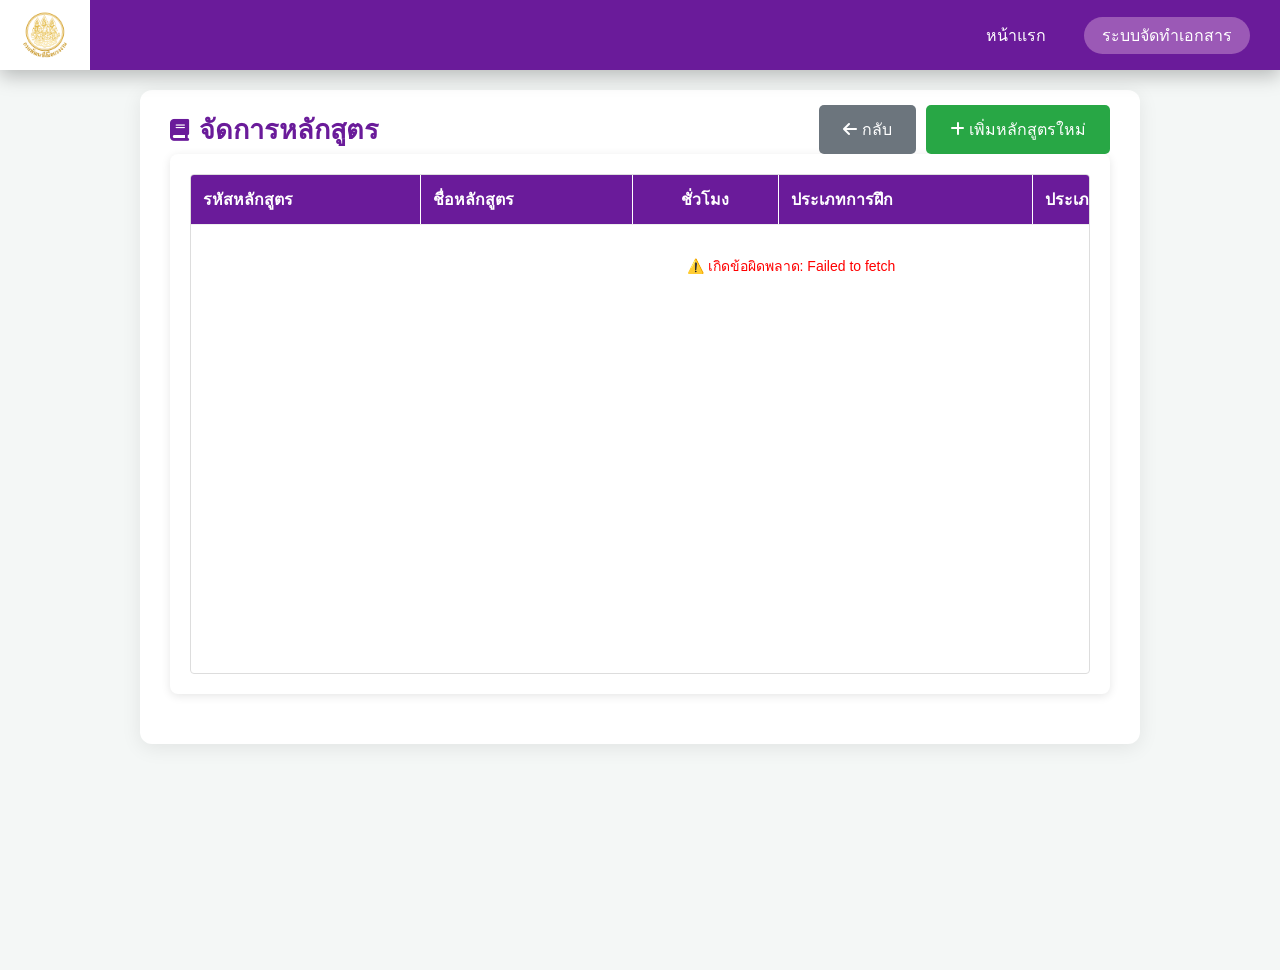
<file: pages/course_form.html>
<!DOCTYPE html>
<html lang="th">
<head>
    <meta charset="UTF-8">
    <meta name="viewport" content="width=device-width, initial-scale=1.0">
    <title>จัดการหลักสูตร | สพร.3 ชลบุรี</title>
    <link rel="stylesheet" href="../css/index.css">
    <link rel="stylesheet" href="../css/form.css">
    <link rel="stylesheet" href="https://cdnjs.cloudflare.com/ajax/libs/font-awesome/6.5.1/css/all.min.css">
    <style>
        .modal-overlay {
            display: none;
            position: fixed;
            top: 0; left: 0;
            width: 100%; height: 100%;
            background: rgba(0,0,0,0.5);
            z-index: 2000;
            justify-content: center;
            align-items: center;
        }
        .modal-overlay.show { display: flex; }

        .modal-box {
            background: white;
            border-radius: 12px;
            padding: 28px;
            width: 620px;
            max-width: 95vw;
            max-height: 90vh;
            overflow-y: auto;
            box-shadow: 0 10px 40px rgba(0,0,0,0.25);
        }

        .modal-header {
            display: flex;
            justify-content: space-between;
            align-items: center;
            margin-bottom: 20px;
            padding-bottom: 14px;
            border-bottom: 2px solid #f0f0f0;
        }

        .modal-header h3 { margin: 0; color: #6a1b9a; font-size: 18px; }

        .modal-close {
            background: none;
            border: none;
            font-size: 20px;
            cursor: pointer;
            color: #999;
            width: auto;
            height: auto;
            padding: 4px 8px;
        }

        .modal-footer {
            display: flex;
            justify-content: flex-end;
            gap: 10px;
            margin-top: 20px;
            padding-top: 16px;
            border-top: 1px solid #f0f0f0;
        }

        .btn-cancel {
            background: #eee;
            border: none;
            padding: 8px 20px;
            border-radius: 6px;
            cursor: pointer;
            font-size: 14px;
            height: auto;
        }

        .btn-save {
            background: #6a1b9a;
            color: white;
            border: none;
            padding: 8px 24px;
            border-radius: 6px;
            cursor: pointer;
            font-size: 14px;
            height: auto;
        }

        .btn-save:hover { background: #4a148c; }

        .badge {
            display: inline-block;
            padding: 3px 10px;
            border-radius: 12px;
            font-size: 12px;
            font-weight: 600;
        }
    </style>
</head>
<body>

<!-- Topbar -->
<header class="topbar">
    <a href="../index.html" class="logo-box">
        <img src="../img/logo.png" alt="logo">
    </a>
    <nav class="top-menu">
        <a href="../home.html" class="nav-link">หน้าแรก</a>
        <a href="../index.html" class="nav-link active">ระบบจัดทำเอกสาร</a>
    </nav>
</header>

<div class="container1">
    <main class="content1">

        <!-- Page Header -->
        <div class="page-header">
            <div class="page-title">
                <i class="fas fa-book" style="font-size:22px;"></i>
                <h2 style="margin:0;">จัดการหลักสูตร</h2>
            </div>
            <div class="header-actions" style="gap:10px;">
                <a href="../index.html" class="btn-new" style="background:#6c757d;">
                    <i class="fas fa-arrow-left"></i> กลับ
                </a>
                <button class="btn-new" onclick="openModal('create')">
                    <i class="fas fa-plus"></i> เพิ่มหลักสูตรใหม่
                </button>
            </div>
        </div>

        <!-- Table -->
        <div class="staff-table-container">
            <div class="table-scroll-area">
                <table class="staff-table">
                    <thead>
                        <tr>
                            <th>รหัสหลักสูตร</th>
                            <th>ชื่อหลักสูตร</th>
                            <th style="text-align:center;">ชั่วโมง</th>
                            <th>ประเภทการฝึก</th>
                            <th>ประเภทย่อย</th>
                            <th style="text-align:center;">จัดการ</th>
                        </tr>
                    </thead>
                    <tbody id="courseTableBody">
                        <tr>
                            <td colspan="6" style="text-align:center; padding:40px; color:#6a1b9a;">
                                <i class="fas fa-spinner fa-spin"></i> กำลังโหลดข้อมูล...
                            </td>
                        </tr>
                    </tbody>
                </table>
            </div>
        </div>

    </main>
</div>

<!-- Modal -->
<div class="modal-overlay" id="courseModal">
    <div class="modal-box">
        
        <!-- Header -->
        <div class="modal-header">
            <h3 id="modalTitle">เพิ่มหลักสูตรใหม่</h3>
            <button class="modal-close btn-danger" onclick="closeModal()">
                <i class="fas fa-times"></i>
            </button>
        </div>

        <form id="courseForm" class="form-container">

            <div class="form-group">
                <label>รหัสหลักสูตร <span style="color:red;">*</span></label>
                <input type="text" id="courseCode" placeholder="เช่น 0920-1001" required>
            </div>

            <div class="form-group">
                <label>ชื่อหลักสูตร <span style="color:red;">*</span></label>
                <input type="text" id="courseName" placeholder="ชื่อหลักสูตร" required>
            </div>

            <div class="form-group">
                <label>จำนวนชั่วโมง <span style="color:red;">*</span></label>
                <input type="number" id="courseHours" placeholder="เช่น 30" min="1" required>
            </div>

            <div class="form-group">
                <label>ประเภทการฝึก</label>
                <select id="courseType">
                    <option value="">-- เลือกประเภท --</option>
                    <option value="ทฤษฎี">ยกระดับฝีมือ</option>
                    <option value="ปฏิบัติ">อาชีพเสริม</option>
                    <option value="ออนไลน์">เตรียมเข้าทำงาน</option>
                </select>
            </div>

            <div class="form-group">
                <label>ประเภทย่อย</label>
                <input type="text" id="courseSubType" placeholder="ประเภทย่อย">
            </div>

            <!-- Footer ใช้ form-actions จาก CSS -->
            <div class="form-actions">
                <button type="button" class="btn-secondary" onclick="closeModal()">
                    ยกเลิก
                </button>
                <button type="submit" class="btn-primary">
                    <i class="fas fa-save"></i> บันทึก
                </button>
            </div>

        </form>
    </div>
</div>

<script src="../js/cours.js"></script>
</body>
</html>
</file>
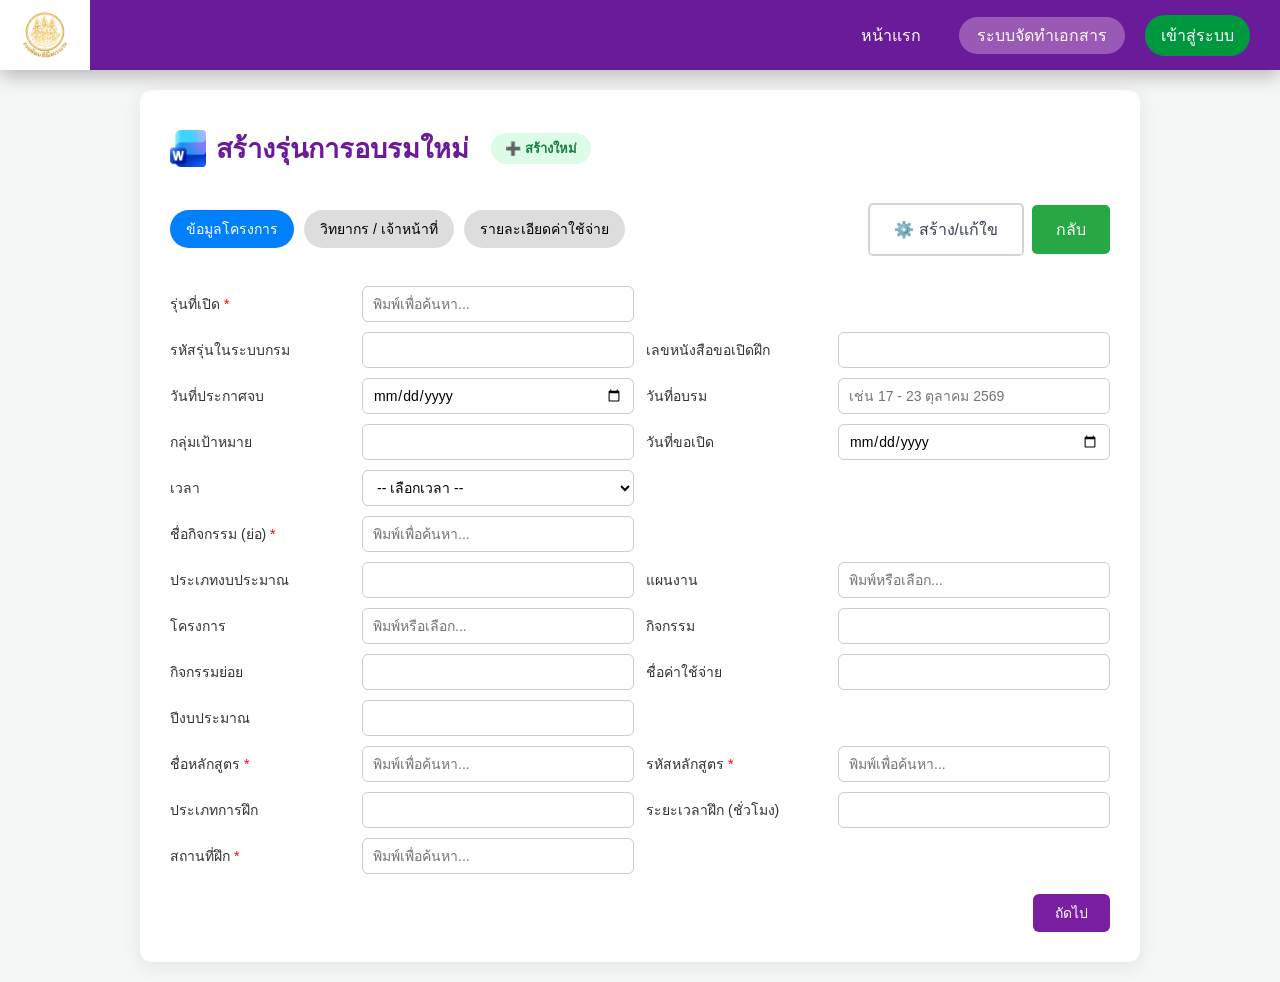
<file: pages/create.html>
<!DOCTYPE html>
<html lang="th">
<head>
    <meta charset="UTF-8">
    <title>จัดการข้อมูลรุ่นการอบรม | สพร.3 ชลบุรี</title>
    <link rel="stylesheet" href="../css/index.css">
    <link rel="stylesheet" href="https://cdnjs.cloudflare.com/ajax/libs/font-awesome/6.5.1/css/all.min.css">

    <style>
        /* ===== Mode Badge ===== */
        .mode-badge {
            display: inline-flex;
            align-items: center;
            gap: 6px;
            padding: 5px 14px;
            border-radius: 20px;
            font-size: 13px;
            font-weight: 600;
            margin-left: 12px;
            vertical-align: middle;
        }
        .mode-badge.create { background: #dcfce7; color: #15803d; }
        .mode-badge.edit   { background: #dbeafe; color: #1d4ed8; }

        /* ===== Mode Selector Modal ===== */
        .ms-overlay {
            display: none;
            position: fixed;
            inset: 0;
            background: rgba(10,10,30,0.5);
            backdrop-filter: blur(5px);
            z-index: 9999;
            align-items: center;
            justify-content: center;
        }
        .ms-overlay.ms-open { display: flex; animation: msFadeIn .2s ease; }
        @keyframes msFadeIn { from{opacity:0} to{opacity:1} }

        .ms-card {
            background: #fff;
            border-radius: 18px;
            padding: 28px;
            width: 420px;
            max-width: calc(100vw - 32px);
            box-shadow: 0 20px 60px rgba(0,0,0,0.18);
            animation: msSlideUp .22s cubic-bezier(.22,.68,0,1.2);
        }
        @keyframes msSlideUp {
            from{ transform:translateY(20px); opacity:0 }
            to  { transform:translateY(0);    opacity:1 }
        }

        .ms-header {
            display: flex;
            justify-content: space-between;
            align-items: flex-start;
            margin-bottom: 22px;
        }
        .ms-title    { font-size: 17px; font-weight: 700; color: #1a1a2e; margin: 0 0 4px; }
        .ms-subtitle { font-size: 13px; color: #888; margin: 0; }
        .ms-close {
            background: #f5f5f5; border: none; border-radius: 50%;
            width: 32px; height: 32px; font-size: 14px; cursor: pointer; color: #666;
        }
        .ms-close:hover { background: #e8e8e8; }

        .ms-choices { display: flex; flex-direction: column; gap: 10px; margin-bottom: 16px; }

        .ms-choice {
            display: flex; align-items: center; gap: 14px;
            padding: 15px 18px; border-radius: 12px; border: 2px solid #ebebeb;
            cursor: pointer; transition: border-color .18s, background .18s, transform .12s;
            user-select: none;
        }
        .ms-choice:hover { transform: translateY(-1px); }
        .ms-choice--create:hover { border-color: #16a34a; background: #f0fdf4; }
        .ms-choice--edit:hover   { border-color: #2563eb; background: #eff6ff; }
        .ms-choice--edit.ms-active { border-color: #2563eb; background: #eff6ff; }

        .ms-icon {
            width: 44px; height: 44px; border-radius: 10px;
            display: flex; align-items: center; justify-content: center; font-size: 20px;
        }
        .ms-choice--create .ms-icon { background: #dcfce7; }
        .ms-choice--edit   .ms-icon { background: #dbeafe; }

        .ms-label { font-size: 15px; font-weight: 600; margin-bottom: 2px; }
        .ms-desc  { font-size: 12px; color: #999; }
        .ms-arrow { margin-left: auto; font-size: 22px; color: #ccc; transition: transform .2s, color .2s; }
        .ms-choice:hover .ms-arrow,
        .ms-choice.ms-active .ms-arrow { color: #555; }
        .ms-arrow.ms-rotate { transform: rotate(90deg); color: #2563eb; }

        /* Search box */
        .ms-search-box {
            display: none; background: #f8fafc; border: 1px solid #e2e8f0;
            border-radius: 10px; padding: 16px; margin-bottom: 14px;
            animation: msDown .18s ease;
        }
        .ms-search-box.ms-open { display: block; }
        @keyframes msDown { from{opacity:0;transform:translateY(-8px)} to{opacity:1;transform:translateY(0)} }

        .ms-search-label { display: block; font-size: 13px; font-weight: 600; color: #555; margin-bottom: 8px; }
        .ms-search-row   { display: flex; gap: 8px; }
        .ms-search-input {
            flex: 1; padding: 10px 13px; border: 1.5px solid #cbd5e1;
            border-radius: 8px; font-size: 14px; outline: none; font-family: inherit;
        }
        .ms-search-input:focus { border-color: #2563eb; box-shadow: 0 0 0 3px rgba(37,99,235,.1); }
        .ms-go-btn {
            padding: 10px 18px; background: #2563eb; color: #fff; border: none;
            border-radius: 8px; font-size: 14px; font-weight: 600; cursor: pointer; font-family: inherit;
        }
        .ms-go-btn:hover { background: #1d4ed8; }

        .ms-error   { display: none; margin-top: 8px; font-size: 12px; color: #dc2626; }
        .ms-loading { display: none; margin-top: 8px; font-size: 12px; color: #2563eb; }

        .ms-cancel-btn {
            width: 100%; padding: 10px; background: #f5f5f5; border: none;
            border-radius: 8px; font-size: 14px; color: #666; cursor: pointer; font-family: inherit;
        }
        .ms-cancel-btn:hover { background: #ebebeb; }
    </style>
</head>
<body>

<!-- ===== Topbar ===== -->
<header class="topbar">
    <a href="../home.html" class="logo-box">
        <img src="../img/logo.png" alt="logo">
    </a>
    <nav class="top-menu">
        <a href="../home.html" class="nav-link">หน้าแรก</a>
        <a href="../index.html" class="nav-link active">ระบบจัดทำเอกสาร</a>
        <button class="login-btn" id="authBtn">เข้าสู่ระบบ</button>
    </nav>
</header>

<!-- ===== Main Layout ===== -->
<div class="container1">
    <main class="content1">

        <!-- Page Header -->
        <div class="page-header">
            <div class="page-title">
                <img src="../img/word.png" alt="" class="title-icon">
                <h2 id="pageTitle">จัดการข้อมูลรุ่นการอบรม</h2>
                <!-- Badge แสดง mode ปัจจุบัน -->
                <span id="modeBadge" class="mode-badge create">➕ สร้างใหม่</span>
            </div>
        </div>

        <!-- Step Header -->
        <div class="step-header">
            <button type="button" class="step-tab active" data-step="0">ข้อมูลโครงการ</button>
            <button type="button" class="step-tab" data-step="1">วิทยากร / เจ้าหน้าที่</button>
            <button type="button" class="step-tab" data-step="2">รายละเอียดค่าใช้จ่าย</button>
            <div class="header-actions" style="display:flex; gap:8px;">
                <!-- ✅ ปุ่มเลือก Mode -->
                <button class="btn btn-new" id="switchModeBtn" onclick="openModeModal()" style="background:#fff; color:#374151; border:2px solid #d1d5db;">
                    ⚙️ สร้าง/เเก้ใข
                </button>
                <a href="../index.html" class="btn btn-new" id="mainCreateBtn">กลับ</a>
            </div>
        </div>

        <!-- ===== STEP 1 ===== -->
        <div class="form-step active" id="step-1">
            <div class="form-row">
                <label>รุ่นที่เปิด <span style="color:red;">*</span></label>
                <div class="select-wrapper">
                    <input type="text" id="batchInput" list="batchOptions" placeholder="พิมพ์เพื่อค้นหา..." autocomplete="off">
                    <datalist class="select-dropdown" id="batchOptions"></datalist>
                    <div id="status"></div>
                </div>
            </div>
            <div class="form-row">
                <label>รหัสรุ่นในระบบกรม</label>
                <input id="systemCodeInput" autocomplete="off">
                <label>เลขหนังสือขอเปิดฝึก</label>
                <input id="requestDocNoInput">
                <label>วันที่ประกาศจบ</label>
                <input id="annountment" type="date" autocomplete="off">
                <label>วันที่อบรม</label>
                <input id="trainingDateInput" autocomplete="off" placeholder="เช่น 17 - 23 ตุลาคม 2569">
                <label>กลุ่มเป้าหมาย</label>
                <input id="targetGroupInput" autocomplete="off">
                <label>วันที่ขอเปิด</label>
                <input id="requestDateInput" type="date" autocomplete="off">
                <label>เวลา</label>
                <select id="trainingTimeInput">
                    <option value="">-- เลือกเวลา --</option>
                    <option value="08.00 - 17.00 น.">08.00 - 17.00 น.</option>
                    <option value="08.30 - 16.00 น.">08.30 - 16.00 น.</option>
                    <option value="08.30 - 17.00 น.">08.30 - 17.00 น.</option>
                    <option value="09.00 - 16.00 น.">09.00 - 16.00 น.</option>
                    <option value="09.00 - 17.00 น.">09.00 - 17.00 น.</option>
                </select>
            </div>
            <div class="form-row">
                <label>ชื่อกิจกรรม (ย่อ) <span style="color:red;">*</span></label>
                <div class="select-wrapper">
                    <input type="text" id="activityNameInput" placeholder="พิมพ์เพื่อค้นหา..." autocomplete="off">
                    <div class="select-dropdown" id="activityNameDropdown"></div>
                </div>
            </div>
            <div class="form-row">
                <label>ประเภทงบประมาณ</label>
                <input id="kindOfFiscalInput" readonly autocomplete="off">
                <label>แผนงาน</label>
                <div class="select-wrapper">
                    <input type="text" id="planNameInput" placeholder="พิมพ์หรือเลือก..." autocomplete="off">
                    <div class="select-dropdown" id="planDropdown"></div>
                </div>
                <label>โครงการ</label>
                <div class="select-wrapper">
                    <input type="text" id="projectNameInput" placeholder="พิมพ์หรือเลือก..." autocomplete="off">
                    <div class="select-dropdown" id="projectDropdown"></div>
                </div>
                <label>กิจกรรม</label>
                <input id="ActivityInput" readonly autocomplete="off">
                <label>กิจกรรมย่อย</label>
                <input id="subActivityInput" readonly autocomplete="off">
                <label>ชื่อค่าใช้จ่าย</label>
                <input id="expensesInput" readonly autocomplete="off">
                <label>ปีงบประมาณ</label>
                <input id="fiscalYearInput" readonly autocomplete="off">
            </div>
            <div class="form-row">
                <label>ชื่อหลักสูตร <span style="color:red;">*</span></label>
                <div class="select-wrapper">
                    <input type="text" id="courseNameInput" placeholder="พิมพ์เพื่อค้นหา..." autocomplete="off">
                    <div class="select-dropdown" id="courseNameDropdown"></div>
                </div>
                <label>รหัสหลักสูตร <span style="color:red;">*</span></label>
                <div class="select-wrapper">
                    <input type="text" id="courseCodeInput" placeholder="พิมพ์เพื่อค้นหา..." autocomplete="off">
                    <div class="select-dropdown" id="courseCodeDropdown"></div>
                </div>
                <label>ประเภทการฝึก</label>
                <input type="text" id="courseTypeInput" readonly autocomplete="off">
                <label>ระยะเวลาฝึก (ชั่วโมง)</label>
                <input type="text" id="courseHoursInput" readonly autocomplete="off">
            </div>
            <div class="form-row">
                <label>สถานที่ฝึก <span style="color:red;">*</span></label>
                <div class="select-wrapper">
                    <input type="text" id="locationNameInput" placeholder="พิมพ์เพื่อค้นหา..." autocomplete="off">
                    <div class="select-dropdown" id="locationDropdown"></div>
                </div>
            </div>
            <div class="form-actions">
                <button type="button" class="nextBtn">ถัดไป</button>
            </div>
        </div>

        <!-- ===== STEP 2 ===== -->
        <div class="form-step" id="step-2">
            <div class="form-row">
                <label>วิทยากร 1 <span style="color:red;">*</span></label>
                <div class="select-wrapper">
                    <input type="text" id="instructorsInput" placeholder="พิมพ์เพื่อค้นหา..." autocomplete="off">
                    <div class="select-dropdown" id="instructorsDropdown"></div>
                </div>
                <label>เลขบัตรวิทยากร</label>
                <input id="idCardInput" readonly>
            </div>
            <div class="form-row">
                <label>ผู้ควบคุม</label>
                <div class="select-wrapper1">
                    <input id="controller" type="text" class="staffInput" placeholder="พิมพ์เพื่อค้นหา..." autocomplete="off">
                    <div class="select-dropdown staffDropdown"></div>
                </div>
                <label>ตำแหน่งผู้ควบคุม</label>
                <input id="controller_position" type="text" class="positionInput" readonly>
            </div>
            <div class="form-row">
                <label>ผู้ประสาน 1</label>
                <div class="select-wrapper1">
                    <input id="coordinator1" type="text" class="staffInput" placeholder="พิมพ์เพื่อค้นหา..." autocomplete="off">
                    <div class="select-dropdown staffDropdown"></div>
                </div>
                <label>ตำแหน่งผู้ประสาน 1</label>
                <input id="coordinator_position1" type="text" class="positionInput" readonly>
            </div>
            <div class="form-row">
                <label>ผู้ประสาน 2</label>
                <div class="select-wrapper1">
                    <input id="coordinator2" type="text" class="staffInput" placeholder="พิมพ์เพื่อค้นหา..." autocomplete="off">
                    <div class="select-dropdown staffDropdown"></div>
                </div>
                <label>ตำแหน่งผู้ประสาน 2</label>
                <input id="coordinator_position2" type="text" class="positionInput" readonly>
            </div>
            <div class="form-row">
                <label>ผู้ประสาน 3</label>
                <div class="select-wrapper1">
                    <input id="coordinator3" type="text" class="staffInput" placeholder="พิมพ์เพื่อค้นหา..." autocomplete="off">
                    <div class="select-dropdown staffDropdown"></div>
                </div>
                <label>ตำแหน่งผู้ประสาน 3</label>
                <input id="coordinator_position3" type="text" class="positionInput" readonly>
            </div>
            <div class="form-row">
                <label>ชื่อผู้ยืมเงิน</label>
                <div class="select-wrapper1">
                    <input id="borrowname" type="text" class="staffInput" placeholder="พิมพ์เพื่อค้นหา..." autocomplete="off">
                    <div class="select-dropdown staffDropdown"></div>
                </div>
                <label>ตำแหน่งผู้ยืมเงิน</label>
                <input id="borrowname_position3" type="text" class="positionInput" readonly>
            </div>
            <div class="form-actions">
                <button type="button" class="backBtn">ย้อนกลับ</button>
                <button type="button" class="nextBtn">ถัดไป</button>
            </div>
        </div>

        <!-- ===== STEP 3 ===== -->
        <div class="form-step" id="step-3">
            <div class="form-row">
                <label>เลขสัญญายืมเงิน</label>
                <div class="select-wrapper">
                    <input id="loanNameInput" type="text" autocomplete="off" placeholder="ไม่ต้องกรอก">
                    <div class="select-dropdown" id="loanDropdown"></div>
                </div>
            </div>
            <div class="form-row">
                <label>ระยะเวลา (ชั่วโมง)</label>
                <input id="courseHoursInput1" readonly>
                <label>จำนวนคนสมัคร</label>
                <input id="applicant_count" type="text" placeholder="ไม่ต้องกรอก">
                <label>จำนวนวันฝึก</label>
                <input id="durationDaysInput" type="number">
                <label>ค่าวิทยากร (บาท/ชั่วโมง)</label>
                <input id="costSpeakerNameInput" type="number" step="0.01">
                <label>ค่าวัสดุ</label>
                <input id="material" type="number" step="0.01">
                <label>ค่าอาหารว่าง/คน (บาท)</label>
                <input id="costFoodNameInput" type="number" step="0.01">
                <label>จำนวนมื้ออาหารว่าง</label>
                <input id="snack_mue" type="number">
                <label>ค่าอาหาร/คน (บาท)</label>
                <input id="food_budget" type="number" step="0.01">
                <label>รวมค่าวิทยากร (บาท)</label>
                <input id="total_inst" type="number" readonly style="background:#f0f0f0;">
                <label>รวมค่าอาหาร (บาท)</label>
                <input id="total_food" type="number" readonly style="background:#f0f0f0;">
                <label>รวมวัสดุ (บาท)</label>
                <input id="total_material" type="number" readonly style="background:#f0f0f0;">
                <label>รวมค่าอาหารว่าง (บาท)</label>
                <input id="total_food_snack" type="number" readonly style="background:#f0f0f0;">
                <label>รวมค่าใช้จ่ายทั้งหมด (บาท)</label>
                <input id="total_all_budget" type="number" readonly style="background:#f0f0f0; font-weight:bold;">
            </div>
            <div class="form-actions">
                <button type="button" class="backBtn">ย้อนกลับ</button>
                <button type="button" id="saveBtn" class="confirmBtn">
                    <i class="fas fa-save"></i> บันทึก
                </button>
            </div>
        </div>

    </main>
</div>

<!-- Hidden Fields -->
<input type="hidden" id="batch_id">
<input type="hidden" id="activity_id">
<input type="hidden" id="course_id">
<input type="hidden" id="location_id">
<input type="hidden" id="instructor_id">
<input type="hidden" id="controller_id">
<input type="hidden" id="coordinator1_id">
<input type="hidden" id="coordinator2_id">
<input type="hidden" id="coordinator3_id">
<input type="hidden" id="borrow_staff_id">
<input type="hidden" id="is_edit_mode" value="false">

<!-- ================================================================
     Mode Selector Modal
================================================================ -->
<div id="modeModal" class="ms-overlay">
    <div class="ms-card">

        <div class="ms-header">
            <div>
                <h3 class="ms-title">เลือก Mode การทำงาน</h3>
                <p class="ms-subtitle">ระบบจะ POST (สร้างใหม่) หรือ PUT (แก้ไข) ตาม mode ที่เลือก</p>
            </div>
            <button class="ms-close" onclick="closeModeModal()">✕</button>
        </div>

        <div class="ms-choices">
            <!-- CREATE -->
            <div class="ms-choice ms-choice--create" onclick="setCreateMode()">
                <div class="ms-icon">➕</div>
                <div>
                    <div class="ms-label">สร้างรุ่นใหม่ </div>
                    <div class="ms-desc">บันทึกข้อมูลใหม่เข้าฐานข้อมูล</div>
                </div>
                <span class="ms-arrow">›</span>
            </div>

            <!-- EDIT -->
            <div class="ms-choice ms-choice--edit" id="editModeCard" onclick="toggleEditSearchInModal()">
                <div class="ms-icon">✏️</div>
                <div>
                    <div class="ms-label">แก้ไขรุ่นที่มีอยู่ </div>
                    <div class="ms-desc">ค้นหารุ่นแล้วโหลดข้อมูลมาแก้ไข</div>
                </div>
                <span class="ms-arrow" id="msEditArrow">›</span>
            </div>
        </div>

        <!-- Edit Search -->
        <div class="ms-search-box" id="msEditSearchBox">
            <label class="ms-search-label">เลขรุ่นที่ต้องการแก้ไข</label>
            <div class="ms-search-row">
                <input
                    id="msEditBatchInput"
                    type="text"
                    class="ms-search-input"
                    placeholder="พิมพ์หรือเลือก เช่น 1/2568"
                    list="msEditBatchDatalist"
                    autocomplete="off"
                >
                <datalist id="msEditBatchDatalist"></datalist>
                <button class="ms-go-btn" onclick="loadBatchForEdit()">โหลด →</button>
            </div>
            <div class="ms-error"   id="msEditError">⚠️ ไม่พบรุ่นนี้ในระบบ</div>
            <div class="ms-loading" id="msEditLoading">⏳ กำลังโหลด…</div>
        </div>

        <button class="ms-cancel-btn" onclick="closeModeModal()">ยกเลิก</button>
    </div>
</div>

<script src="../js/create.js"></script>
<script src="../js/step.js"></script>
<script src="../js/inout.js"></script>
<script src="../js/mode-selector.js"></script>
</body>
</html>
</file>
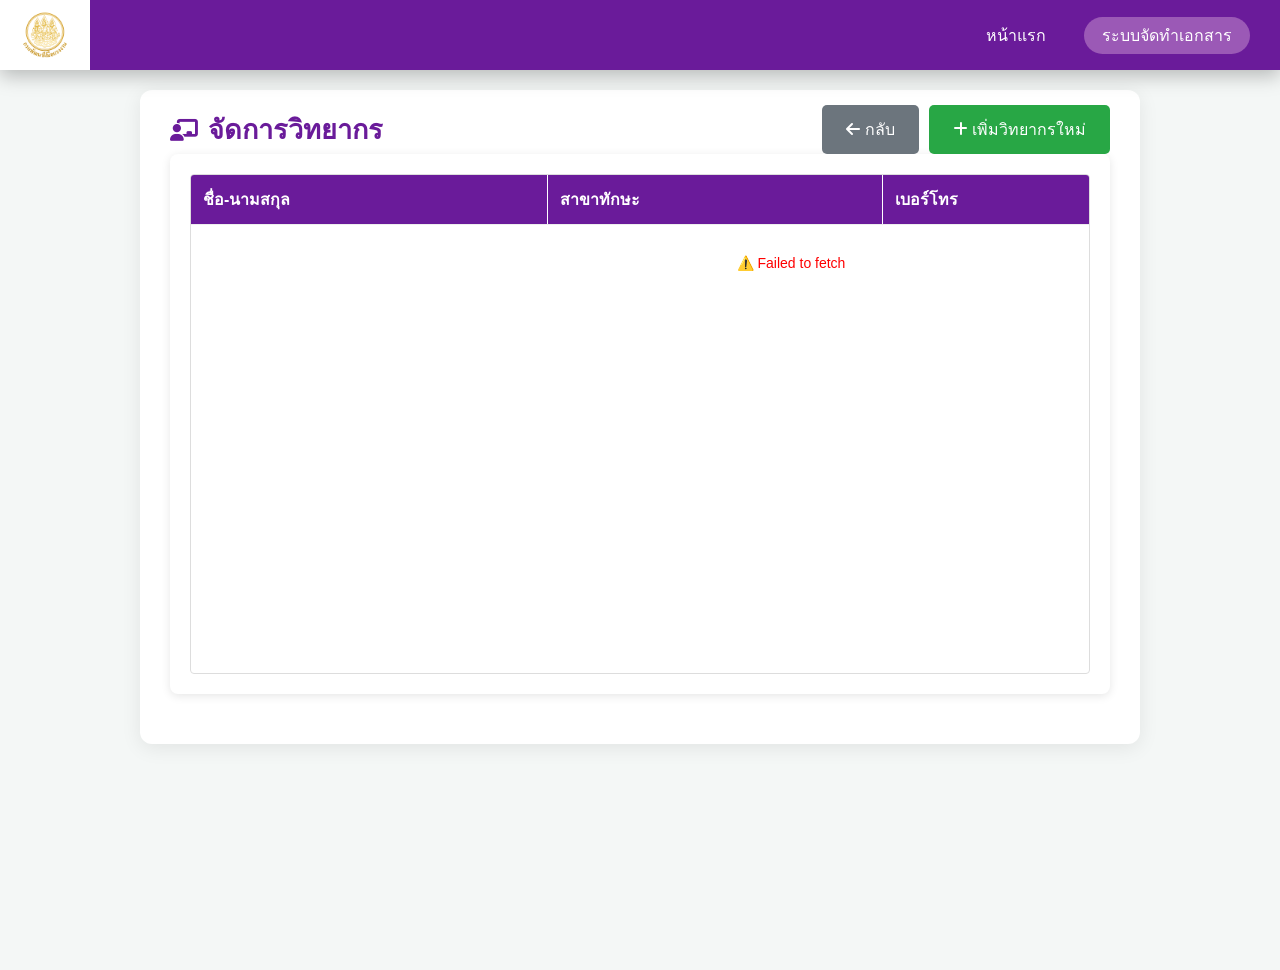
<file: pages/instructor_form.html>
<!DOCTYPE html>
<html lang="th">
<head>
    <meta charset="UTF-8">
    <meta name="viewport" content="width=device-width, initial-scale=1.0">
    <title>จัดการวิทยากร | สพร.3 ชลบุรี</title>
    <link rel="stylesheet" href="../css/index.css">
    <link rel="stylesheet" href="../css/form.css">
    <link rel="stylesheet" href="https://cdnjs.cloudflare.com/ajax/libs/font-awesome/6.5.1/css/all.min.css">
    <style>
        .modal-overlay {
            display: none;
            position: fixed;
            top: 0; left: 0;
            width: 100%; height: 100%;
            background: rgba(0,0,0,0.5);
            z-index: 2000;
            justify-content: center;
            align-items: center;
        }
        .modal-overlay.show { display: flex; }

        .modal-box {
            background: white;
            border-radius: 12px;
            width: 620px;
            max-width: 95vw;
            max-height: 90vh;
            overflow-y: auto;
            box-shadow: 0 10px 40px rgba(0,0,0,0.25);
        }

        .modal-header {
            display: flex;
            justify-content: space-between;
            align-items: center;
            padding: 16px 24px;
            background: #6a1b9a;
            border-radius: 12px 12px 0 0;
        }

        .modal-header h3 { margin: 0; color: white; font-size: 18px; }

        .modal-close {
            background: rgba(255,255,255,0.2);
            border: none;
            font-size: 16px;
            cursor: pointer;
            color: white;
            width: auto;
            height: auto;
            padding: 4px 10px;
            border-radius: 6px;
        }

        .modal-close:hover { background: rgba(255,255,255,0.35); }
    </style>
</head>
<body>

<!-- Topbar -->
<header class="topbar">
    <a href="../index.html" class="logo-box">
        <img src="../img/logo.png" alt="logo">
    </a>
    <nav class="top-menu">
        <a href="../home.html" class="nav-link">หน้าแรก</a>
        <a href="../index.html" class="nav-link active">ระบบจัดทำเอกสาร</a>
    </nav>
</header>

<div class="container1">
    <main class="content1">

        <!-- Page Header -->
        <div class="page-header">
            <div class="page-title">
                <i class="fas fa-chalkboard-teacher" style="font-size:22px;"></i>
                <h2 style="margin:0;">จัดการวิทยากร</h2>
            </div>
            <div class="header-actions" style="gap:10px;">
                <a href="../index.html" class="btn-new" style="background:#6c757d;">
                    <i class="fas fa-arrow-left"></i> กลับ
                </a>
                <button class="btn-new" onclick="openModal('create')">
                    <i class="fas fa-plus"></i> เพิ่มวิทยากรใหม่
                </button>
            </div>
        </div>

        <!-- Table -->
        <div class="staff-table-container">
            <div class="table-scroll-area">
                <table class="staff-table">
                    <thead>
                        <tr>
                            <th>ชื่อ-นามสกุล</th>
                            <th>สาขาทักษะ</th>
                            <th>เบอร์โทร</th>
                            <th style="text-align:center;">จัดการ</th>
                        </tr>
                    </thead>
                    <tbody id="instructorTableBody">
                        <tr>
                            <td colspan="4" style="text-align:center; padding:40px; color:#6a1b9a;">
                                <i class="fas fa-spinner fa-spin"></i> กำลังโหลดข้อมูล...
                            </td>
                        </tr>
                    </tbody>
                </table>
            </div>
        </div>

    </main>
</div>

<!-- Modal -->
<div class="modal-overlay" id="instructorModal">
    <div class="modal-box">
        <div class="modal-header">
            <h3 id="modalTitle">เพิ่มวิทยากรใหม่</h3>
            <button class="modal-close" onclick="closeModal()">
                <i class="fas fa-times"></i>
            </button>
        </div>

        <form id="instructorForm" class="form-container">

            <div class="form-group">
                <label>ชื่อ-นามสกุล <span style="color:red;">*</span></label>
                <input type="text" id="instrName" placeholder="เช่น นายสมชาย ใจดี" required>
            </div>

            <div class="form-group">
                <label>สาขาทักษะ</label>
                <input type="text" id="instrSkill" placeholder="เช่น ช่างไฟฟ้า">
            </div>

            <div class="form-group">
                <label>เลขบัตรประชาชน</label>
                <input type="text" id="instrIdCard" placeholder="x-xxxx-xxxxx-xx-x" maxlength="17">
            </div>

            <div class="form-group">
                <label>เบอร์โทรศัพท์</label>
                <input type="text" id="instrTel" placeholder="เช่น 081-234-5678" maxlength="20">
            </div>

            <div class="form-actions">
                <button type="button" class="btn-secondary" onclick="closeModal()">ยกเลิก</button>
                <button type="submit" class="btn-primary">
                    <i class="fas fa-save"></i> บันทึก
                </button>
            </div>

        </form>
    </div>
</div>

<script src="../js/instructor.js"></script>
</body>
</html>
</file>
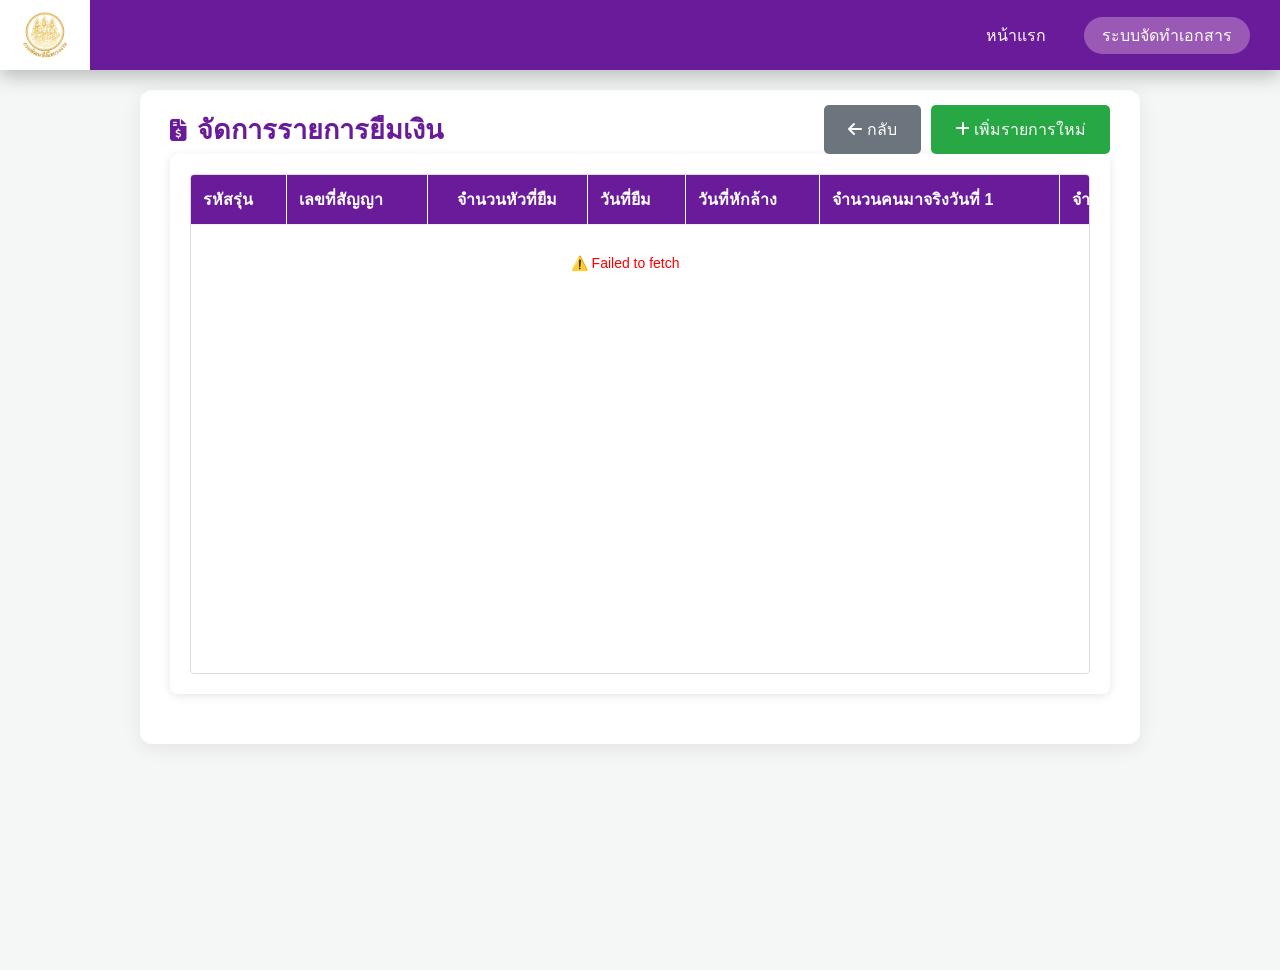
<file: pages/loan_form.html>
<!DOCTYPE html>
<html lang="th">
<head>
    <meta charset="UTF-8">
    <meta name="viewport" content="width=device-width, initial-scale=1.0">
    <title>จัดการรายการยืมเงิน | สพร.3 ชลบุรี</title>
    <link rel="stylesheet" href="../css/index.css">
    <link rel="stylesheet" href="../css/form.css">
    <link rel="stylesheet" href="https://cdnjs.cloudflare.com/ajax/libs/font-awesome/6.5.1/css/all.min.css">
    <style>
        .modal-overlay {
            display: none;
            position: fixed;
            top: 0; left: 0;
            width: 100%; height: 100%;
            background: rgba(0,0,0,0.5);
            z-index: 2000;
            justify-content: center;
            align-items: center;
        }
        .modal-overlay.show { display: flex; }

        .modal-box {
            background: white;
            border-radius: 12px;
            width: 620px;
            max-width: 95vw;
            max-height: 90vh;
            overflow-y: auto;
            box-shadow: 0 10px 40px rgba(0,0,0,0.25);
        }

        .modal-header {
            display: flex;
            justify-content: space-between;
            align-items: center;
            padding: 16px 24px;
            background: #6a1b9a;
            border-radius: 12px 12px 0 0;
        }

        .modal-header h3 { margin: 0; color: white; font-size: 18px; }

        .modal-close {
            background: rgba(255,255,255,0.2);
            border: none;
            font-size: 16px;
            cursor: pointer;
            color: white;
            width: auto;
            height: auto;
            padding: 4px 10px;
            border-radius: 6px;
        }

        .modal-close:hover { background: rgba(255,255,255,0.35); }
    </style>
</head>
<body>

<!-- Topbar -->
<header class="topbar">
    <a href="../index.html" class="logo-box">
        <img src="../img/logo.png" alt="logo">
    </a>
    <nav class="top-menu">
        <a href="../home.html" class="nav-link">หน้าแรก</a>
        <a href="../index.html" class="nav-link active">ระบบจัดทำเอกสาร</a>
    </nav>
</header>

<div class="container1">
    <main class="content1">

        <!-- Page Header -->
        <div class="page-header">
            <div class="page-title">
                <i class="fas fa-file-invoice-dollar" style="font-size:22px;"></i>
                <h2 style="margin:0;">จัดการรายการยืมเงิน</h2>
            </div>
            <div class="header-actions" style="gap:10px;">
                <a href="../index.html" class="btn-new" style="background:#6c757d;">
                    <i class="fas fa-arrow-left"></i> กลับ
                </a>
                <button class="btn-new" onclick="openModal('create')">
                    <i class="fas fa-plus"></i> เพิ่มรายการใหม่
                </button>
            </div>
        </div>

        <!-- Table -->
        <div class="staff-table-container">
            <div class="table-scroll-area">
                <table class="staff-table">
                    <thead>
                        <tr>
                            <th>รหัสรุ่น</th>
                            <th>เลขที่สัญญา</th>
                            <th style="text-align:center;">จำนวนหัวที่ยืม</th>
                            <th>วันที่ยืม</th>
                            <th>วันที่หักล้าง</th>
                            <th>จำนวนคนมาจริงวันที่ 1</th>
                            <th>จำนวนคนมาจริงวันที่ 2</th>
                            <th style="text-align:center;">จัดการ</th>
                        </tr>
                    </thead>
                    <tbody id="loanTableBody">
                        <tr>
                            <td colspan="6" style="text-align:center; padding:40px; color:#6a1b9a;">
                                <i class="fas fa-spinner fa-spin"></i> กำลังโหลดข้อมูล...
                            </td>
                        </tr>
                    </tbody>
                </table>
            </div>
        </div>

    </main>
</div>

<!-- Modal -->
<div class="modal-overlay" id="loanModal">
    <div class="modal-box">
        <div class="modal-header">
            <h3 id="modalTitle">เพิ่มรายการยืมเงิน</h3>
            <button class="modal-close" onclick="closeModal()">
                <i class="fas fa-times"></i>
            </button>
        </div>

        <form id="loanForm" class="form-container">

            <div class="form-group">
                <label>รหัสรุ่นฝึกอบรม <span style="color:red;">*</span></label>
                <input type="text" id="loanBatchCode" placeholder="เช่น 69001" required>
            </div>

            <div class="form-group">
                <label>เลขที่สัญญา</label>
                <input type="text" id="loanContractNo" placeholder="เลขที่สัญญา">
            </div>

            <div class="form-group">
                <label>จำนวนคน</label>
                <input type="number" id="loanHeadCount" placeholder="จำนวนคน" min="0">
            </div>

            <div class="form-group">
                <label>วันที่ยืม</label>
                <input type="date" id="loanLoadDate">
            </div>

            <div class="form-group">
                <label>วันที่หักล้าง</label>
                <input type="date" id="loanClearanceDate">
            </div>

            <div class="form-group">
                <label>จำนวนคนวันที่ 1</label>
                <input type="number" id="loanClearanceDay1" placeholder="จำนวนคน" min="0">
            </div>

            <div class="form-group">
                <label>จำนวนคนวันที่ 2</label>
                <input type="number" id="loanClearanceDay2" placeholder="จำนวนคน" min="0">
            </div>

            <div class="form-actions">
                <button type="button" class="btn-secondary" onclick="closeModal()">ยกเลิก</button>
                <button type="submit" class="btn-primary">
                    <i class="fas fa-save"></i> บันทึก
                </button>
            </div>

        </form>
    </div>
</div>

<script src="../js/loan.js"></script>
</body>
</html>
</file>
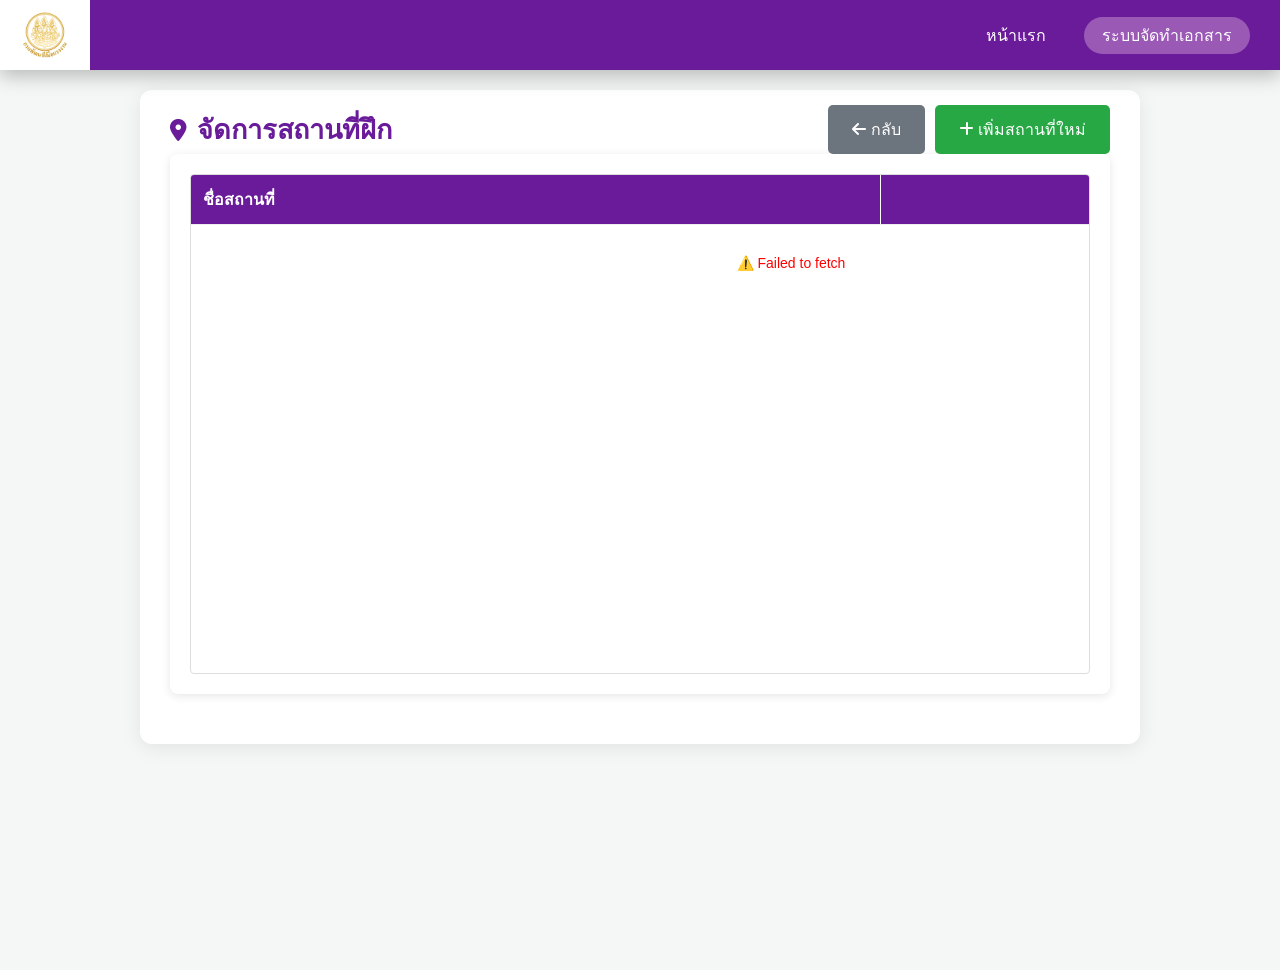
<file: pages/location_form.html>
<!DOCTYPE html>
<html lang="th">
<head>
    <meta charset="UTF-8">
    <meta name="viewport" content="width=device-width, initial-scale=1.0">
    <title>จัดการสถานที่ฝึก | สพร.3 ชลบุรี</title>
    <link rel="stylesheet" href="../css/index.css">
    <link rel="stylesheet" href="../css/form.css">
    <link rel="stylesheet" href="https://cdnjs.cloudflare.com/ajax/libs/font-awesome/6.5.1/css/all.min.css">
    <style>
        .modal-overlay {
            display: none;
            position: fixed;
            top: 0; left: 0;
            width: 100%; height: 100%;
            background: rgba(0,0,0,0.5);
            z-index: 2000;
            justify-content: center;
            align-items: center;
        }
        .modal-overlay.show { display: flex; }

        .modal-box {
            background: white;
            border-radius: 12px;
            width: 620px;
            max-width: 95vw;
            max-height: 90vh;
            overflow-y: auto;
            box-shadow: 0 10px 40px rgba(0,0,0,0.25);
        }

        .modal-header {
            display: flex;
            justify-content: space-between;
            align-items: center;
            padding: 16px 24px;
            background: #6a1b9a;
            border-radius: 12px 12px 0 0;
        }

        .modal-header h3 { margin: 0; color: white; font-size: 18px; }

        .modal-close {
            background: rgba(255,255,255,0.2);
            border: none;
            font-size: 16px;
            cursor: pointer;
            color: white;
            width: auto;
            height: auto;
            padding: 4px 10px;
            border-radius: 6px;
        }

        .modal-close:hover { background: rgba(255,255,255,0.35); }

        .badge {
            display: inline-block;
            padding: 3px 10px;
            border-radius: 12px;
            font-size: 12px;
            font-weight: 600;
            background: #e3f2fd;
            color: #1565c0;
        }
    </style>
</head>
<body>

<!-- Topbar -->
<header class="topbar">
    <a href="../index.html" class="logo-box">
        <img src="../img/logo.png" alt="logo">
    </a>
    <nav class="top-menu">
        <a href="../home.html" class="nav-link">หน้าแรก</a>
        <a href="../index.html" class="nav-link active">ระบบจัดทำเอกสาร</a>
    </nav>
</header>

<div class="container1">
    <main class="content1">

        <!-- Page Header -->
        <div class="page-header">
            <div class="page-title">
                <i class="fas fa-map-marker-alt" style="font-size:22px;"></i>
                <h2 style="margin:0;">จัดการสถานที่ฝึก</h2>
            </div>
            <div class="header-actions" style="gap:10px;">
                <a href="../index.html" class="btn-new" style="background:#6c757d;">
                    <i class="fas fa-arrow-left"></i> กลับ
                </a>
                <button class="btn-new" onclick="openModal('create')">
                    <i class="fas fa-plus"></i> เพิ่มสถานที่ใหม่
                </button>
            </div>
        </div>

        <!-- Table -->
        <div class="staff-table-container">
            <div class="table-scroll-area">
                <table class="staff-table">
                    <thead>
                        <tr>
                            <th>ชื่อสถานที่</th>
                          
                            <th style="text-align:center;">จัดการ</th>
                        </tr>
                    </thead>
                    <tbody id="locationTableBody">
                        <tr>
                            <td colspan="7" style="text-align:center; padding:40px; color:#6a1b9a;">
                                <i class="fas fa-spinner fa-spin"></i> กำลังโหลดข้อมูล...
                            </td>
                        </tr>
                    </tbody>
                </table>
            </div>
        </div>

    </main>
</div>

<!-- Modal -->
<div class="modal-overlay" id="locationModal">
    <div class="modal-box">
        <div class="modal-header">
            <h3 id="modalTitle">เพิ่มสถานที่ใหม่</h3>
            <button class="modal-close" onclick="closeModal()">
                <i class="fas fa-times"></i>
            </button>
        </div>

        <form id="locationForm" class="form-container">

            <div class="form-group">
                <label>ชื่อสถานที่ <span style="color:red;">*</span></label>
                <input type="text" id="locName" placeholder="เช่น ศูนย์พัฒนาฝีมือแรงงาน" required>
            </div>

            <div class="form-actions">
                <button type="button" class="btn-secondary" onclick="closeModal()">ยกเลิก</button>
                <button type="submit" class="btn-primary">
                    <i class="fas fa-save"></i> บันทึก
                </button>
            </div>

        </form>
    </div>
</div>

<script src="../js/location.js"></script>
</body>
</html>
</file>
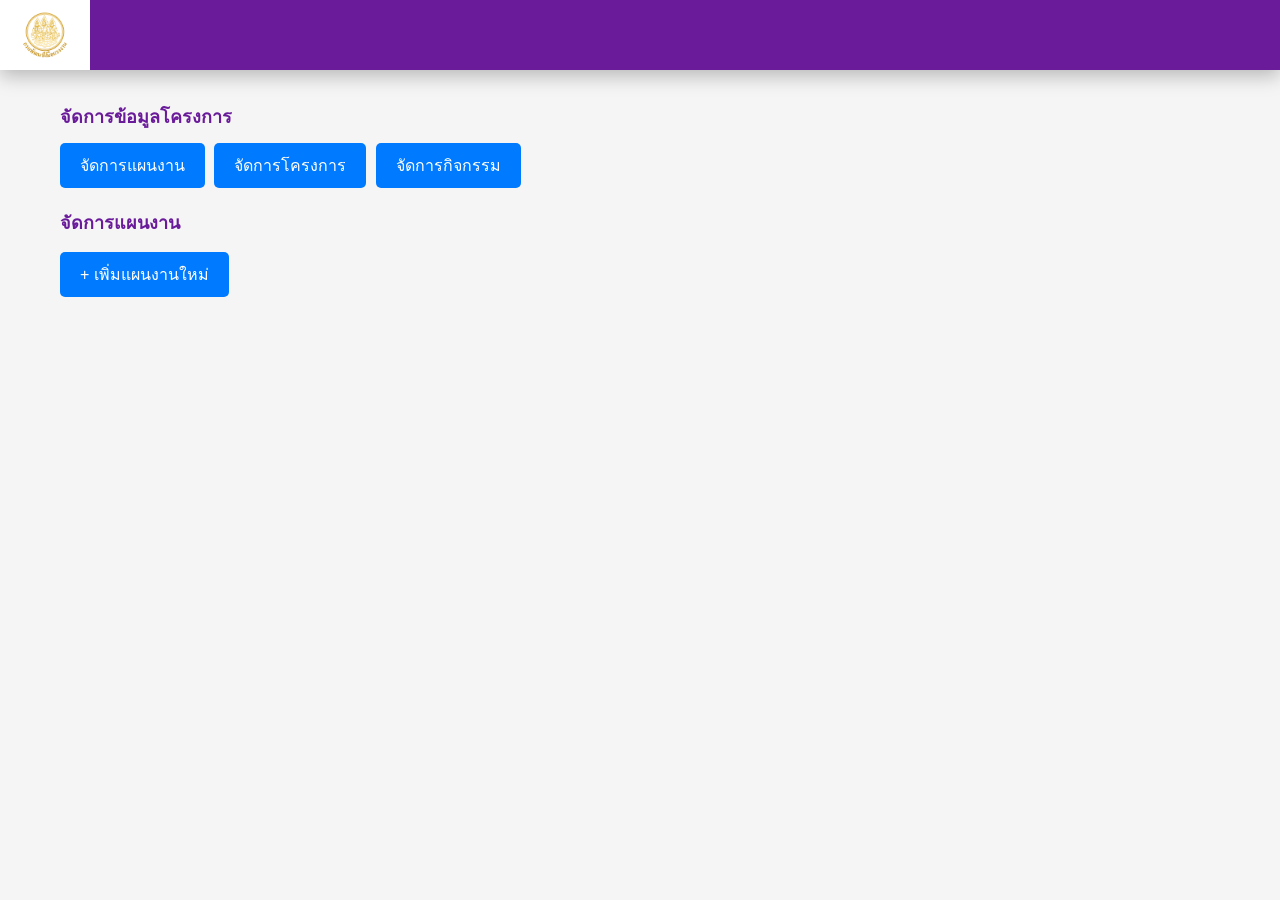
<file: pages/project_form.html>
<!DOCTYPE html>
<html lang="th">
<head>
    <meta charset="UTF-8">
    <meta name="viewport" content="width=device-width, initial-scale=1.0">
    <link rel="stylesheet" href="../css/index.css">
    <link rel="stylesheet" href="../css/form.css">
    <title>จัดการข้อมูล</title>
</head>
<body>
    <header class="topbar">
        <a href="../index.html" class="logo-box">
            <img src="../img/logo.png" alt="logo">
        </a>
    </header>
    <div style="max-width: 1200px; margin: 0 auto; padding: 20px;">
        <h1 class="page-title">จัดการข้อมูลโครงการ</h1>
        
        
        <!-- Tabs -->
        <div style="margin-bottom: 20px;">
            <button onclick="showTab('plans')" id="tabPlans" class="tab-btn">จัดการแผนงาน</button>
            <button onclick="showTab('projects')" id="tabProjects" class="tab-btn">จัดการโครงการ</button>
            <button onclick="showTab('activities')" id="tabActivities" class="tab-btn">จัดการกิจกรรม</button>
        </div>
        
        <!-- Tab 1: Master Plans -->
        <div id="plansTab" style="display: none;">
            <h2 class="page-title" >จัดการแผนงาน</h2>
            <button onclick="openPlanModal('create')" class="tab-btn"> + เพิ่มแผนงานใหม่</button>
            <div id="plansTableArea"></div>
        </div>
        
        <!-- Tab 2: Master Projects -->
        <div id="projectsTab" style="display: none;">
            <h2 class="page-title">จัดการโครงการ</h2>
            <button onclick="openProjectModal('create')" class="tab-btn">+ เพิ่มโครงการใหม่</button>
            <div id="projectsTableArea"></div>
        </div>
        
        <!-- Tab 3: Project Activities -->
        <div id="activitiesTab" style="display: none;">
            <h2 class="page-title">จัดการกิจกรรม</h2>
            <button onclick="openActivityModal('create')" class="tab-btn"> + เพิ่มกิจกรรมใหม่</button>
            <div id="activitiesTableArea"></div>
        </div>
    </div>
    
    <!-- Modal for Plans -->
    <div id="planModal" style="display: none; position: fixed; top: 0; left: 0; width: 100%; height: 100%; background: rgba(0,0,0,0.5);">
        <div style="background: white; margin: 50px auto; padding: 20px; width: 500px; border-radius: 10px;">
            <h3 id="planModalTitle">เพิ่มแผนงาน</h3>
            <form id="planForm">
                <div style="margin-bottom: 15px;">
                    <label>ชื่อแผนงาน *</label>
                    <input type="text" id="planName" required style="width: 100%; padding: 8px;">
                </div>
                <div>
                    <button type="submit">💾 บันทึก</button>
                    <button type="button" onclick="closePlanModal()">❌ ยกเลิก</button>
                </div>
            </form>
        </div>
    </div>
    
    <!-- Modal for Projects -->
    <div id="projectModal" style="display: none; position: fixed; top: 0; left: 0; width: 100%; height: 100%; background: rgba(0,0,0,0.5);">
        <div style="background: white; margin: 50px auto; padding: 20px; width: 500px; border-radius: 10px;">
            <h3 id="projectModalTitle">เพิ่มโครงการ</h3>
            <form id="projectForm">
                <div style="margin-bottom: 15px;">
                    <label>ชื่อโครงการ *</label>
                    <input type="text" id="projectName" required style="width: 100%; padding: 8px;">
                </div>
                <div>
                    <button type="submit">💾 บันทึก</button>
                    <button type="button" onclick="closeProjectModal()">❌ ยกเลิก</button>
                </div>
            </form>
        </div>
    </div>
    
    <!-- Modal for Activities -->
    <div id="activityModal" style="display: none; position: fixed; top: 0; left: 0; width: 100%; height: 100%; background: rgba(0,0,0,0.5); overflow-y: auto;">
        <div style="background: white; margin: 50px auto; padding: 20px; width: 800px; border-radius: 10px;">
            <h3 id="activityModalTitle">เพิ่มกิจกรรม</h3>
            <form id="activityForm">
                <div style="display: grid; grid-template-columns: 1fr 1fr; gap: 15px;">
                    <div>
                        <label>ชื่อกิจกรรม *</label>
                        <input type="text" id="activityName" required style="width: 100%; padding: 8px;">
                    </div>
                    <div>
                        <label>ปีงบประมาณ *</label>
                        <input type="text" id="fiscalYear" required style="width: 100%; padding: 8px;">
                    </div>
                    <div>
                        <label>ประเภทงบประมาณ</label>
                        <input type="text" id="kindOfFiscal" style="width: 100%; padding: 8px;">
                    </div>
                    <div>
                        <label>กิจกรรม</label>
                        <input type="text" id="activity" style="width: 100%; padding: 8px;">
                    </div>
                    <div>
                        <label>ค่าใช้จ่าย</label>
                        <input type="text" id="expenses" step="0.01" style="width: 100%; padding: 8px;">
                    </div>
                    <div>
                        <label>กิจกรรมย่อย</label>
                        <input type="text" id="subActivityName" style="width: 100%; padding: 8px;">
                    </div>
                    <div>
                        <label>แผนงาน *</label>
                        <select id="planId" required style="width: 100%; padding: 8px;">
                            <option value="">-- เลือกแผนงาน --</option>
                        </select>
                    </div>
                    <div>
                        <label>โครงการ *</label>
                        <select id="projectId" required style="width: 100%; padding: 8px;">
                            <option value="">-- เลือกโครงการ --</option>
                        </select>
                    </div>
                    <div style="grid-column: 1 / -1;">
                        <label>เป้าหมาย</label>
                        <input id="targetGoal" rows="3" style="width: 80px; padding: 8px;"></input>
                    </div>
                </div>
                <div style="margin-top: 20px;">
                    <button type="submit">💾 บันทึก</button>
                    <button type="button" onclick="closeActivityModal()">❌ ยกเลิก</button>
                </div>
            </form>
        </div>
    </div>

    <script src="../js/project_form.js"></script>
</body>
</html>
</file>
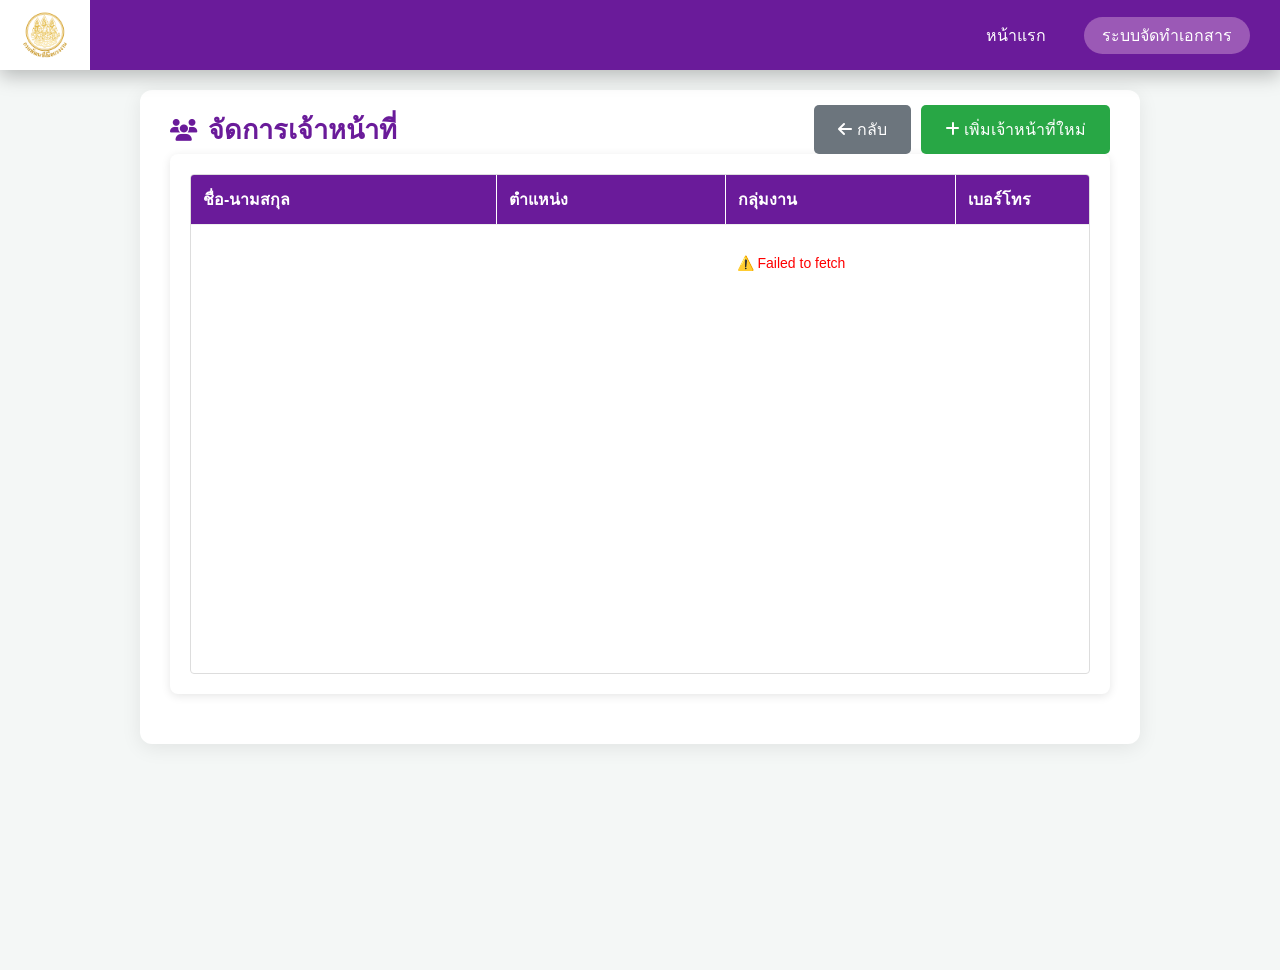
<file: pages/staff_form.html>
<!DOCTYPE html>
<html lang="th">
<head>
    <meta charset="UTF-8">
    <meta name="viewport" content="width=device-width, initial-scale=1.0">
    <title>จัดการเจ้าหน้าที่ | สพร.3 ชลบุรี</title>
    <link rel="stylesheet" href="../css/index.css">
    <link rel="stylesheet" href="../css/form.css">
    <link rel="stylesheet" href="https://cdnjs.cloudflare.com/ajax/libs/font-awesome/6.5.1/css/all.min.css">
    <style>
        .modal-overlay {
            display: none;
            position: fixed;
            top: 0; left: 0;
            width: 100%; height: 100%;
            background: rgba(0,0,0,0.5);
            z-index: 2000;
            justify-content: center;
            align-items: center;
        }
        .modal-overlay.show { display: flex; }

        .modal-box {
            background: white;
            border-radius: 12px;
            width: 580px;
            max-width: 95vw;
            max-height: 90vh;
            overflow-y: auto;
            box-shadow: 0 10px 40px rgba(0,0,0,0.25);
        }

        .modal-header {
            display: flex;
            justify-content: space-between;
            align-items: center;
            padding: 16px 24px;
            background: #6a1b9a;
            border-radius: 12px 12px 0 0;
        }

        .modal-header h3 { margin: 0; color: white; font-size: 18px; }

        .modal-close {
            background: rgba(255,255,255,0.2);
            border: none;
            font-size: 16px;
            cursor: pointer;
            color: white;
            width: auto;
            height: auto;
            padding: 4px 10px;
            border-radius: 6px;
        }

        .modal-close:hover { background: rgba(255,255,255,0.35); }
    </style>
</head>
<body>

<!-- Topbar -->
<header class="topbar">
    <a href="../index.html" class="logo-box">
        <img src="../img/logo.png" alt="logo">
    </a>
    <nav class="top-menu">
        <a href="../home.html" class="nav-link">หน้าแรก</a>
        <a href="../index.html" class="nav-link active">ระบบจัดทำเอกสาร</a>
    </nav>
</header>

<div class="container1">
    <main class="content1">

        <!-- Page Header -->
        <div class="page-header">
            <div class="page-title">
                <i class="fas fa-users" style="font-size:22px;"></i>
                <h2 style="margin:0;">จัดการเจ้าหน้าที่</h2>
            </div>
            <div class="header-actions" style="gap:10px;">
                <a href="../index.html" class="btn-new" style="background:#6c757d;">
                    <i class="fas fa-arrow-left"></i> กลับ
                </a>
                <button class="btn-new" onclick="openModal('create')">
                    <i class="fas fa-plus"></i> เพิ่มเจ้าหน้าที่ใหม่
                </button>
            </div>
        </div>

        <!-- Table -->
        <div class="staff-table-container">
            <div class="table-scroll-area">
                <table class="staff-table">
                    <thead>
                        <tr>
                            <th>ชื่อ-นามสกุล</th>
                            <th>ตำแหน่ง</th>
                            <th>กลุ่มงาน</th>
                            <th>เบอร์โทร</th>
                            <th style="text-align:center;">จัดการ</th>
                        </tr>
                    </thead>
                    <tbody id="staffTableBody">
                        <tr>
                            <td colspan="5" style="text-align:center; padding:40px; color:#6a1b9a;">
                                <i class="fas fa-spinner fa-spin"></i> กำลังโหลดข้อมูล...
                            </td>
                        </tr>
                    </tbody>
                </table>
            </div>
        </div>

    </main>
</div>

<!-- Modal -->
<div class="modal-overlay" id="staffModal">
    <div class="modal-box">
        <div class="modal-header">
            <h3 id="modalTitle">เพิ่มเจ้าหน้าที่ใหม่</h3>
            <button class="modal-close" onclick="closeModal()">
                <i class="fas fa-times"></i>
            </button>
        </div>

        <form id="staffForm" class="form-container">

            <div class="form-group">
                <label>ชื่อ-นามสกุล <span style="color:red;">*</span></label>
                <input type="text" id="staffName" placeholder="เช่น นายสมชาย ใจดี" required>
            </div>

            <div class="form-group">
                <label>ตำแหน่ง <span style="color:red;">*</span></label>
                <input type="text" id="staffPosition" placeholder="เช่น นักวิชาการพัฒนาฝีมือแรงงาน" required>
            </div>

            <div class="form-group">
                <label>กลุ่มงาน <span style="color:red;">*</span></label>
                <input type="text" id="staffWorkGroup" placeholder="เช่น กลุ่มงานพัฒนาฝีมือแรงงาน" required>
            </div>

            <!-- <div class="form-group">
                <label>หน้าที่รับผิดชอบ</label>
                <input type="text" id="staffJobDesc" placeholder="รายละเอียดงาน">
            </div> -->

            <div class="form-group">
                <label>เบอร์โทรศัพท์</label>
                <input type="text" id="staffTel"  maxlength="20">
            </div>

            <div class="form-actions">
                <button type="button" class="btn-secondary" onclick="closeModal()">ยกเลิก</button>
                <button type="submit" class="btn-primary">
                    <i class="fas fa-save"></i> บันทึก
                </button>
            </div>

        </form>
    </div>
</div>

<script src="../js/staff.js"></script>
</body>
</html>
</file>
<file: css/index.css>
* {
    box-sizing: border-box;
    font-family: "Tahoma", sans-serif;
}

/* ซ่อนทั้งหน้าจนกว่าจะรู้สถานะ login */

/* body:not(.ready) {
  visibility: hidden;
} */

/* เมื่อผ่านการเช็กแล้ว ค่อยโชว์ */
/* body.ready {
  visibility: visible;
} */

body {
    margin: 0;
    background: #f5f5f5;
    padding-top: 70px; /* เท่าความสูง topbar */
}

.menu-group.hidden {
    display: none;
}

.topbar {
    position: fixed;          /* ล็อคติดจอ */
    top: 0;
    left: 0;
    width: 100%;

    height: 70px;             /* ความสูง navbar */
    background: #6a1b9a;

    display: flex;
    align-items: center;
    justify-content: space-between;

    padding: 0 30px;
    box-shadow: 0 6px 18px rgba(0, 0, 0, 0.25);
    backdrop-filter: blur(6px);
    z-index: 1000;
}

/* กล่องพื้นหลังโลโก้ */
.logo-box {
    width: 90px;               /* ทำให้เป็นสี่เหลี่ยม */
    height: 70px;
    background: #ffffff;       /* สีพื้นหลัง (ปรับได้) */
    display: flex;
    align-items: center;
    justify-content: center;
    margin-left: -30px;
}

/* โลโก้ด้านใน */
.logo-box img {
    max-width: 48px;
    max-height: 48px;
}


.top-menu {
    margin-left: auto;
    display: flex;
    align-items: center;
    gap: 20px;
}

/* เมนูทั่วไป */
.top-menu .nav-link {
    color: #fff;
    text-decoration: none;
    padding: 6px 18px;
    border-radius: 20px;
    font-size: 16px;
    transition: all 0.25s ease;
}

/* hover */
.top-menu .nav-link:hover {
    background: rgba(255, 255, 255, 0.18);
}

/* เมนูหน้าปัจจุบัน */
.top-menu .nav-link.active {
    background: #9b59b6;   /* ม่วงอ่อน */
    color: #fff;
    font-weight: 500;
}

.divider {
    border-left: 2px solid #e0e0e0; /* สีเทาอ่อน */
    height: 24px;                  /* ความสูงของเส้น */
    align-self: center;            /* จัดให้อยู่กึ่งกลางแนวตั้ง */
}

/* ===== Auth Button Base ===== */
/* ===== Auth Button ===== */
.login-btn {
  border: none;
  padding: 8px 16px;
  border-radius: 20px;
  cursor: pointer;
  font-size: 16px;
  color: #fff;

  /* สถานะเริ่มต้น: ยังไม่โชว์ */
  opacity: 0;
  transform: translateY(-4px);
  pointer-events: none;

  transition:
    opacity 0.25s ease,
    transform 0.25s ease,
    background-color 0.25s ease;
}

/* ===== แสดงปุ่มอย่างเนียน ===== */
.login-btn.ready {
  opacity: 1;
  transform: translateY(0);
  pointer-events: auto;
}

/* ===== LOGIN ===== */
.login-btn.login {
  background: #00983f;
}

/* ===== LOGOUT ===== */
.login-btn.logout {
  background: #e53935;
}

/* ===== Layout ===== */
.container {
    display: flex;
    width: 100%;
    max-width: 100vw; /* ห้ามกว้างเกินจอ */
    overflow: hidden; /* กักขังเนื้อหาที่ล้น */
}

/* ===== Sidebar ===== */
.sidebar {
    width: 280px;
    background: #ffffff;
    border-right: 1px solid #e0e0e0;
    
    /* แก้ไขตรงนี้ */
    position: fixed;     /* ล็อคตำแหน่งติดหน้าจอ */
    top: 70px;           /* เริ่มต้นใต้ Topbar (ตาม padding-top ของ body คุณ) */
    left: 0;
    bottom: 0;           /* ยืดให้ถึงขอบล่างสุดของจอ */
    height: calc(100vh - 70px); /* ความสูงคือจอทั้งหมดลบ Topbar */
    
    display: flex;
    flex-direction: column;
    z-index: 999;        /* ให้อยู่ใต้ Topbar (1000) */
}

.sidebar-content {
    width: 100%;
    overflow-y: auto; /* ย้ายการ scroll มาไว้ตรงนี้ */
    flex-grow: 1;    /* ให้กินพื้นที่ที่เหลือทั้งหมด */
}

/* สไตล์หัวข้อหลัก (1 และ 2) */
.menu-group-title {
    display: flex;
    justify-content: space-between; /* ดันข้อความไปซ้าย ลูกศรไปขวา */
    align-items: center;
    padding: 12px 15px;
    cursor: pointer;
    color: #6a1b9a; /* สีม่วงตามที่คุณใช้ */
    font-weight: bold;
    font-size: 0.9rem;
    transition: background 0.3s;
}

.menu-group-title:hover {
    background-color: #f5f5f5;
}

.sidebar-content {
    width: 100%;
}

/* ===== Header Dashboard ===== */
.sidebar-header {
    background: #7b1fa2; /* สีม่วงเดียวกับ Dashboard */
    color: white;
    padding: 20px;
    font-size: 1.2rem;
    font-weight: bold;
    text-align: center;
}

/* ===== Sub Menu ===== */
.sub-menu {
    max-height: 0;
    overflow: hidden;
    /* เปลี่ยนจาก ease-in-out เป็น ease เพื่อให้จังหวะเริ่มไหลลื่นขึ้น */
    transition: max-height 0.3s ease; 
    display: flex;
    flex-direction: column;
    padding-left: 10px;
    will-change: max-height; 
}

/* เพิ่มส่วนนี้: ถ้าหัวข้อแรกมีเมนูเดียว ไม่ต้องรอถึง 500px */
.menu-group:first-child.active .sub-menu {
    max-height: 60px; 
}

.sub-menu span {
    padding: 8px 12px;
    border-radius: 8px;
    cursor: pointer;
    font-size: 0.95rem;
    /* เปลี่ยนจาก all เป็นแค่สีและพื้นหลัง */
    transition: background 0.2s, color 0.2s; 
    display: flex;
    align-items: center;
    padding-left: 15px;
    margin-right: 15px;
    color: #555;
}

/* ใส่ลูกศรหน้าเมนูย่อย */
.sub-menu span::before {
    content: ""; /* หรือใช้คำสั่ง \f105 ถ้าใช้ Font Awesome */
    margin-right: 10px;
    font-size: 12px;
    color: #9b59b6; /* สีม่วงอ่อนเพื่อให้เข้ากับธีม */
    transition: all 0.2s;
}

/* เมื่อเอาเมาส์วาง ให้ลูกศรขยับไปทางขวานิดหน่อย */
.sub-menu span:hover::before {
    margin-right: 15px;
    color: #6a1b9a; /* เปลี่ยนเป็นม่วงเข้มขึ้น */
}

.sub-menu span:hover {
    background: #f3e5f5; /* สีม่วงอ่อนเวลา Hover */
    color: #7b1fa2;
    cursor: pointer;
    margin-right: 15px;
}

/* แสดงเมนูเมื่อ active */
.menu-group.active .sub-menu {
    max-height: 500px; /* ปรับให้พอดีกับจำนวนเมนูย่อย */
    padding-bottom: 10px;
}

/* หมุนลูกศรเมื่อเปิดเมนู */
.menu-group.active .arrow-icon {
    transform: rotate(180deg);
}

.arrow-icon {
    margin-left: auto; 
    transition: transform 0.3s ease;
    font-size: 12px;
}

/* ===== Menu ===== */
.sidebar-menu {
    list-style: none;
    padding: 0;
    margin: 0;
}

/* ส่วนท้ายของ Sidebar */
.sidebar-footer {
    padding: 20px 15px; /* เว้นระยะห่างจากขอบล่างและด้านข้าง */
    border-top: 1px solid #eee; /* เส้นแบ่งจางๆ ให้ดูเป็นระเบียบ */
}

/* ปรับแต่งปุ่มเพิ่มเติมให้เข้ากับ Sidebar */
.excel-btn {
    width: 100%;
    background-color: #008a3e;
    color: white;
    border: none;
    padding: 12px;
    border-radius: 8px;
    cursor: pointer;
    font-size: 15px;
    font-weight: 500;
    display: flex;
    align-items: center;
    justify-content: center;
    gap: 10px;
    transition: background 0.3s;
}

.excel-btn:hover {
    background-color: #006b2d;
}

.menu-item {
    padding: 14px 16px;
    border-bottom: 1px solid #eee;
    display: flex;
    justify-content: space-between;
    align-items: center;
    cursor: pointer;
    font-size: 14px;
}

.menu-item:hover {
    background: #f5faff;
}

/* ลูกศร */
.arrow {
    font-size: 12px;
}

/* Content */
.content {
    flex: 1;
    min-width: 0;
    padding: 30px;
    
    /* เพิ่มตรงนี้ */
    margin-left: 280px; /* เท่ากับความกว้างของ Sidebar */
}

.page-header {
    display: flex;
    align-items: center;
    margin-top: -15px;
    justify-content: space-between; /* ซ้าย-ขวาคนละฝั่ง */
}

/* ฝั่งซ้าย */
.page-title {
    display: flex;
    align-items: center;
    gap: 10px;
    font-size: 18px;
    font-weight: bold;
    color: #6a1b9a;
    cursor: pointer;
}

.page-title:hover {
    text-decoration: underline;
}

.title-icon {
    width: 36px;
    height: auto;
}

/* ===== Search ===== */
.search-wrapper {
    display: flex;
    align-items: center;
}

.btn-new {
    background-color: #28a745;
    color: white;
    padding: 12px 24px;
    border: none;
    border-radius: 5px;
    cursor: pointer;
    font-size: 16px;
    font-weight: 500;
    transition: all 0.3s ease;
    text-decoration: none
}

.btn-new:hover {
    background-color: #218838;
    transform: translateY(-2px);
    box-shadow: 0 4px 8px rgba(0,0,0,0.2);
}

.search-input {
    width: 0;
    opacity: 0;
    padding: 8px 12px;
    border: 1px solid #ccc;
    border-radius: 20px;
    transition: all 0.3s ease;
    margin-right: 8px;
}

.search-wrapper.active .search-input {
    width: 400px;
    opacity: 1;
}

.search-icon {
    width: 40px;
    height: 40px;
    cursor: pointer;
}


.form-box {
    background: #e6e6e6;
    padding: 20px;
    max-width: auto;
    margin: auto;
    border-radius: 8px;
}

/* ===== Form Row ===== */
.form-row {
    display: grid;
    grid-template-columns: 180px 1fr 180px 1fr;
    gap: 10px 12px;
    margin: 10px 0;
    align-items: center;
}

/* แถวเต็ม 1 ช่อง */
.form-row.full {
    grid-template-columns: 180px var(--input-width);
}

:root {
    --input-width: 402px; /* ปรับได้ตามดีไซน์ */
}

/* ===== Label ===== */
label {
    font-size: 14px;
    color: #333;
    white-space: nowrap;
}

/* ===== Input / Select ===== */
input,
select {
    height: 36px;
    padding: 0 10px;
    border-radius: 6px;
    border: 1px solid #ccc;
    width: 100%;
    font-size: 14px;
    background: #fff;
}




/* ===== Responsive ===== */
@media (max-width: 900px) {
    .form-row,
    .form-row.full {
        grid-template-columns: 1fr;
    }

    label {
        margin-top: 6px;
        white-space: normal;
    }
}

.content .form-step {
    display: none ;
}

.content .form-step.active {
    display: block ;
}

.form-actions {
    display: flex;
    justify-content: flex-end;
    gap: 10px;
    margin-top: 20px;
}

.form-actions button {
    padding: 8px 22px;
    border-radius: 6px;
    border: none;
    cursor: pointer;
    font-size: 14px;
}

.nextBtn {
    background: #7b1fa2;
    color: #fff;
}

.backBtn {
    background: #ccc;
}

button[type="submit"] {
    background: #4caf50;
    color: #fff;
}

.confirmBtn {
    background-color: #7b1fa2;
    color: #fff;
}



/* ===== Select Wrapper ===== */
.select-wrapper {
  position: relative;
  width: 100%;
}

.select-wrapper1 {
  position: relative;
  width: 100%;
}

/* ===== Dropdown ===== */
.select-dropdown {
  position: absolute;
  top: calc(100% + 6px);
  left: 0;
  right: 0;
  width: 100%;
  min-width: 200px; 

  background: #fff;
  border-radius: 10px;
  border: 1px solid #bbb;

  box-shadow: 0 12px 28px rgba(0,0,0,0.25);

  max-height: 140px;
  overflow-y: auto;

  display: none;
  z-index: 99999; /* 🔥 ตัวเดียวพอ */
}

/* option */
.select-option {
  padding: 10px 14px;
  cursor: pointer;
  font-size: 14px;
  line-height: 1.4;
}

.select-option:hover {
  background: #ede7f6;
  color: #4a148c;
}

.list-header {
    display: flex;
    justify-content: space-between;
    align-items: center;
    margin-bottom: 6px;
}

.toggle-btn {
    background: #7b1fa2;
    color: #fff;
    border: none;
    padding: 6px 14px;
    border-radius: 20px;
    font-size: 13px;
    cursor: pointer;
}

.toggle-btn:hover {
    background: #6a1b9a;
}

/* กล่องรายชื่อ */
.applicant-names {
    background: #fff;
    border: 1px solid #ccc;
    border-radius: 6px;
    padding: 14px 18px;
    font-size: 14px;
    line-height: 1.8;

    column-count: 2;
    column-gap: 40px;
}

/* 🔥 ซ่อนไว้ก่อน */
.applicant-names.hidden {
    display: none !important;
}

.step-header {
    display: flex;
    align-items: center; /* จัดให้ปุ่มทุกตัวอยู่ในแนวระนาบเดียวกัน */
    justify-content: space-between; /* ดันปุ่มแท็บซ้าย ดัน header-actions ขวา */
    gap: 10px;
    margin-bottom: 20px;
    padding: 10px 0; /* ปรับขนาดความสูงของพื้นที่แถวนี้ */
    width: 100%;
}

.header-actions {
    margin-left: auto; /* ช่วยยืนยันการชิดขวาในกรณีที่มี element อื่นแทรก */
    display: flex;
    align-items: center;
}

.step-tab {
    border: none;
    padding: 8px 16px;
    border-radius: 20px;
    background: #ddd;
    cursor: pointer;
    font-size: 14px;
    transition: all .2s;
}

.step-tab.active {
    background: #0080ff;
    color: #fff;
    font-weight: 500;
}

.step-tab:hover {
    background: #00478e;
    color: #fff;
}

/* --- Staff Table Styles --- */
.staff-table-container {
    background: #ffffff;
    border-radius: 8px;
    padding: 20px;
    box-shadow: 0 2px 10px rgba(0,0,0,0.1);
    margin-bottom: 20px;
    width: 100%;            /* กว้างเท่าหน้าจอที่เหลือ */
    max-width: 100%;        /* ห้ามกว้างเกินจอเด็ดขาด */
    box-sizing: border-box; 
    overflow: hidden;       /* ถ้ามีอะไรหลุดจาก Container นี้ให้ตัดทิ้ง/ซ่อนทันที */
}

.staff-header {
    display: flex; 
    justify-content: space-between; 
    align-items: center;
    margin-bottom: 15px;
}

.staff-header h3 {
    margin: 0;
    color: #333;
    font-size: 1.25rem;
}

.action-buttons {
    display: flex;          /* เปิดใช้งาน Flexbox */
    justify-content: center; /* จัดให้อยู่กึ่งกลางแนวนอน */
    gap: 8px;               /* ระยะห่างระหว่างปุ่ม (ปรับตัวเลขได้) */
    align-items: center;    /* จัดให้อยู่กึ่งกลางแนวตั้ง */
}

/* พื้นที่เลื่อนตาราง */
.table-scroll-area {
    width: 100%;            /* กว้าง 100% ของ Container แม่ */
    max-width: 100%; 
    height: calc(100vh - 300px);
    overflow-x: auto;       /* เปิดเลื่อนแนวนอน */
    overflow-y: auto;       /* เปิดเลื่อนแนวตั้ง */
    border: 1px solid #e0e0e0;
    position: relative;
    display: block;         /* บังคับให้เป็น Block เพื่อให้กว้างเต็มพื้นที่ */
    clear: both;            /* ป้องกันการไหลไปทับ Float อื่นๆ */
}

.staff-table {
    width: 100%;
    /* ปรับ min-width ให้พอดีกับคอลัมน์ (เช่น 1200px หรือ 1500px) */
    /* เพื่อให้ในโน้ตบุ๊กมัน "กาง" ออกข้างในพื้นที่เลื่อน แทนที่จะบีบจนเละ */
    min-width: 1200px;      
    border-collapse: separate; 
    border-spacing: 0;
    table-layout: auto;     /* ให้บราวเซอร์คำนวณความกว้างตามเนื้อหาจริง */
}

/* หัวตาราง Sticky */
.staff-table thead th {
    background-color: #7b1fa2;
    color: #ffffff;
    font-weight: 600;
    position: sticky;
    top: 0;
    z-index: 10;
    padding: 12px 15px;
    text-align: left;
    white-space: nowrap;
    border-bottom: 1px solid #eee;
    border-right: 1px solid rgba(255,255,255,0.1); /* เส้นแบ่งจางๆ ให้หัวตาราง */
}

/* เนื้อหาตาราง */
.staff-table td {
    padding: 12px 15px;
    text-align: left;
    border-bottom: 1px solid #eee;
    border-right: 1px solid #eee;
    font-size: 14px;
}

.staff-table td:last-child, 
.staff-table th:last-child {
    border-right: none;
}

/* Hover & Last-row fix */
.staff-table tbody tr:hover {
    background-color: #f8f0fb; /* เลือกสีม่วงอ่อนตามที่คุณแก้ล่าสุด */
}

.staff-table tbody tr:last-child td {
    border-bottom: none;
}

/* --- Buttons --- */
.add-btn, .btn-edit, .btn-delete {
    border: none;
    border-radius: 4px;
    cursor: pointer;
    transition: 0.2s;
}

/* สไตล์สำหรับปุ่ม Excel */
.excel-btn {
    background-color: #008a3e; /* สีเขียวเข้มแบบ Excel */
    color: white;
    border: none;
    padding: 8px 15px;
    border-radius: 5px;
    cursor: pointer;
    font-size: 14px;
    font-weight: 500;
    display: flex;
    align-items: center;
    gap: 8px;
    transition: background-color 0.3s;
}

.excel-btn:hover {
    background-color: #145532; /* สีจะเข้มขึ้นเมื่อเอาเมาส์ไปวาง */
}

.add-btn {
    background-color: #009dff;
    color: white;
    padding: 8px 16px;
    font-size: 14px;
}
.add-btn:hover { background-color: #218838; }

.btn-edit {
    background-color: #ffc107;
    color: #000;
    padding: 5px 10px;
    margin-right: 5px;
}
.btn-edit:hover { background-color: #e0a800; }

.btn-delete {
    background-color: #dc3545;
    color: #fff;
    padding: 5px 10px;
}
.btn-delete:hover { background-color: #c82333; }

/* Animation (ถ้ามีการใช้ใน JS) */
@keyframes fadeIn {
    from { opacity: 0; transform: translateY(5px); }
    to { opacity: 1; transform: translateY(0); }
}

.applicant-item {
    padding: 10px;
    border-bottom: 1px solid #eee;
    font-size: 14px;
    color: #333;
}
.applicant-item:hover {
    background-color: #f9f9f9;
}

  .container1 {
        display: flex;
        justify-content: center;
        align-items: flex-start;
        min-height: 100vh;
        background-color: #f4f7f6; /* สีพื้นหลังอ่อนๆ ให้ดูสบายตา */
        padding: 20px;
        font-family: 'Sarabun', sans-serif;
    }

    /* จัดระเบียบส่วน Content กลาง */
     .content1 {
        width: 100%;
        max-width: 1000px; /* จำกัดความกว้างสูงสุด */
        background: #ffffff;
        padding: 30px;
        border-radius: 12px;
        box-shadow: 0 4px 20px rgba(0, 0, 0, 0.08);
    }
</file>
<file: css/login.css>
* {
    box-sizing: border-box;
    font-family: "Tahoma", sans-serif;
}

body {
    margin: 0;
    background: #f5f5f5;
    padding-top: 70px; /* เท่าความสูง topbar */
}

.topbar {
    position: fixed;          /* ล็อคติดจอ */
    top: 0;
    left: 0;
    width: 100%;

    height: 70px;             /* ความสูง navbar */
    background: #6a1b9a;

    display: flex;
    align-items: center;
    justify-content: space-between;

    padding: 0 30px;
    box-shadow: 0 6px 18px rgba(0, 0, 0, 0.25);
    backdrop-filter: blur(6px);
    z-index: 1000;
}

/* กล่องพื้นหลังโลโก้ */
.logo-box {
    width: 90px;               /* ทำให้เป็นสี่เหลี่ยม */
    height: 70px;
    background: #ffffff;       /* สีพื้นหลัง (ปรับได้) */
    display: flex;
    align-items: center;
    justify-content: center;
    margin-left: -30px;
}

/* โลโก้ด้านใน */
.logo-box img {
    max-width: 48px;
    max-height: 48px;
}


.top-menu {
    margin-left: auto;
    display: flex;
    align-items: center;
    gap: 20px;
}

/* เมนูทั่วไป */
.top-menu .nav-link {
    color: #fff;
    text-decoration: none;
    padding: 6px 18px;
    border-radius: 20px;
    font-size: 16px;
    transition: all 0.25s ease;
}

/* hover */
.top-menu .nav-link:hover {
    background: rgba(255, 255, 255, 0.18);
}

/* เมนูหน้าปัจจุบัน */
.top-menu .nav-link.active {
    background: #9b59b6;   /* ม่วงอ่อน */
    color: #fff;
    font-weight: 500;
}

.login-btn {
  background: #00983f;
  border: none;
  padding: 8px 16px;
  border-radius: 20px;
  color: #fff;
  cursor: pointer;
  font-size: 16px;
  line-height: 1;          /* 🔥 ตัวนี้แหละ */
  text-decoration: none;
  display: inline-flex;    /* 🔥 จัดกลางแบบไม่เกิดเส้น */
  align-items: center;
}

.login-btn,
.login-bltn:hover,
.login-btn:focus,
.login-btn:active {
  text-decoration: none;
}

/* ===== Background ===== */
.login-bg {
  min-height: calc(100vh - 70px);

  background-image: url("../img/bg1.png");
  background-size: cover;        /* เต็มจอ ไม่แตก */
  background-position: center;   /* จัดกึ่งกลาง */
  background-repeat: no-repeat;  /* ไม่ซ้ำ */

  display: flex;
  justify-content: center;
  align-items: center;
}

/* ===== Center content ===== */
.login-wrapper {
  display: flex;
  flex-direction: column;
  align-items: center;       /* 🔥 สำคัญ */
  text-align: center;
  gap: 12px;
  position: relative;
  z-index: 1;
}

.center-logo {
  width: 80px;
  margin-bottom: 10px;
}

.login-wrapper h1 {
  margin: -10px 0px;
  font-size: 32px;
}

.login-wrapper h1 span {
  color: #2300d1;
}

.subtitle {
  font-size: 16px;
  opacity: 0.9;
  margin-bottom: -10px;
  color: rgb(0, 0, 0);
}

/* ===== Login Box ===== */
.login-box {
  margin-top: 20px;
  background: rgba(255,255,255,0.92);
  padding: 25px 30px;
  border-radius: 16px;
  width: 340px;
  color: #333;
  box-shadow: 0 20px 40px rgba(0,0,0,0.3);
}

.login-box input {
  width: 100%;
  padding: 10px 12px;
  margin-bottom: 12px;
  border-radius: 8px;
  border: 1px solid #ccc;
  font-size: 14px;
}

.image-btn {
  position: relative;
  border: none;
  background: none;
  padding: 0;
  cursor: pointer;
}

/* รูปปุ่ม */
.image-btn img {
  width: 180px;      /* ปรับความยาวปุ่มได้ */
  height: auto;
}

.image-btn span {
  position: absolute;
  inset: 0;
  display: flex;
  align-items: center;
  justify-content: center;

  /* 👇 ขยับตำแหน่ง */
  transform: translate(12px, -3px);  
  /* x = ซ้าย–ขวา | y = บน–ล่าง */

  color: #fff;
  font-size: 16px;
  font-weight: 600;
  text-shadow: 0 2px 6px rgba(0,0,0,0.4);
  pointer-events: none;
}

.forgot {
  display: block;
  margin-top: 10px;
  font-size: 12px;
  color: #666;
  text-decoration: none;
}

.logo1 img {
  height: 150px;        /* ปรับได้ */
  width: auto;

  filter:
    drop-shadow(0 4px 8px rgba(0,0,0,0.35))
    drop-shadow(0 0 6px rgba(255,215,0,0.5));
}

.logo1 img {
  transition: filter 0.25s ease, transform 0.25s ease;
}

.logo1 img:hover {
  transform: translateY(-1px);
  filter:
    drop-shadow(0 6px 14px rgba(0,0,0,0.45))
    drop-shadow(0 0 10px rgba(255,215,0,0.7));
}

.lock-icon img {
    width: 100px;   /* ปรับขนาดได้ */
    height: auto;
    display: block;
}

.lock-icon {
  margin-top: -10px;
  display: flex;
  justify-content: center;
}
</file>
<file: css/guide.css>
* {
    box-sizing: border-box;
    font-family: "Tahoma", sans-serif;
}

body {
    margin: 0;
    background-color: #f8f9fa;
    color: #333;
}

.topbar {
    position: fixed;          /* ล็อคติดจอ */
    top: 0;
    left: 0;
    width: 100%;

    height: 70px;             /* ความสูง navbar */
    background: #6a1b9a;

    display: flex;
    align-items: center;
    justify-content: space-between;

    padding: 0 30px;
    box-shadow: 0 6px 18px rgba(0, 0, 0, 0.25);
    backdrop-filter: blur(6px);
    z-index: 1000;
}

/* กล่องพื้นหลังโลโก้ */
.logo-box {
    width: 90px;               /* ทำให้เป็นสี่เหลี่ยม */
    height: 70px;
    background: #ffffff;       /* สีพื้นหลัง (ปรับได้) */
    display: flex;
    align-items: center;
    justify-content: center;
    margin-left: -30px;
}

/* โลโก้ด้านใน */
.logo-box img {
    max-width: 48px;
    max-height: 48px;
}


.top-menu {
    margin-left: auto;
    display: flex;
    align-items: center;
    gap: 20px;
}

/* เมนูทั่วไป */
.top-menu .nav-link {
    color: #fff;
    text-decoration: none;
    padding: 6px 18px;
    border-radius: 20px;
    font-size: 16px;
    transition: all 0.25s ease;
}

/* hover */
.top-menu .nav-link:hover {
    background: rgba(255, 255, 255, 0.18);
}

/* เมนูหน้าปัจจุบัน */
.top-menu .nav-link.active {
    background: #9b59b6;   /* ม่วงอ่อน */
    color: #fff;
    font-weight: 500;
}

/* ===== Auth Button Base ===== */
/* ===== Auth Button ===== */
.login-btn {
  border: none;
  padding: 8px 16px;
  border-radius: 20px;
  cursor: pointer;
  font-size: 16px;
  color: #fff;

  /* สถานะเริ่มต้น: ยังไม่โชว์ */
  opacity: 0;
  transform: translateY(-4px);
  pointer-events: none;

  transition:
    opacity 0.25s ease,
    transform 0.25s ease,
    background-color 0.25s ease;
}

/* ===== แสดงปุ่มอย่างเนียน ===== */
.login-btn.ready {
  opacity: 1;
  transform: translateY(0);
  pointer-events: auto;
}

/* ===== LOGIN ===== */
.login-btn.login {
  background: #00983f;
}

/* ===== LOGOUT ===== */
.login-btn.logout {
  background: #e53935;
}

.manual-layout {
    display: flex;
    margin-top: 70px; /* เว้นที่ให้ Topbar */
}

/* Sidebar สไตล์เดียวกับ Dashboard ของคุณ */
.manual-sidebar {
    width: 280px;
    background: #ffffff;
    border-right: 1px solid #e0e0e0;

    /* --- ส่วนที่แก้ไข --- */
    position: fixed;        /* ล็อคติดจอ */
    top: 70px;              /* เริ่มใต้ Topbar */
    bottom: 0;              /* ยาวถึงพื้น */
    left: 0;
    height: calc(100vh - 70px); /* สูงเท่าที่เหลือของจอ */
    /* ------------------ */

    display: flex;
    flex-direction: column;
    z-index: 99; 
}

.sidebar-header {
    background: #7b1fa2; /* สีม่วงเดียวกับ Dashboard */
    color: white;
    padding: 20px;
    font-size: 1.2rem;
    font-weight: bold;
    text-align: center;
}

.manual-nav {
    padding: 15px;
    overflow-y: auto;
}

.nav-group {
    margin-bottom: 20px;
}

.group-title {
    display: block;
    font-size: 0.9rem;
    color: #7b1fa2;
    font-weight: bold;
    margin-bottom: 10px;
    text-transform: uppercase;
}

.nav-item {
    display: block;
    padding: 10px 12px;
    color: #555;
    text-decoration: none;
    border-radius: 6px;
    transition: 0.2s;
    font-size: 0.95rem;
}

.nav-item:hover {
    background: #f3e5f5;
    color: #7b1fa2;
}

/* พื้นที่เนื้อหา */
.manual-content {
    flex: 1;
    padding: 40px 60px;
    line-height: 1.6;

    /* --- ส่วนที่แก้ไข --- */
    margin-left: 280px;     /* ดันเนื้อหาออกไปเท่าความกว้าง Sidebar */
    max-width: 1200px;      /* ปรับให้กว้างขึ้นหน่อยเพื่อให้ดูเนื้อหาง่าย */
    /* ------------------ */
}

.doc-section h1 {
    color: #6a1b9a;
    border-bottom: 2px solid #eee;
    padding-bottom: 15px;
    margin-bottom: 30px;
}

.step-card {
    background: white;
    border-radius: 12px;
    padding: 25px;
    margin-bottom: 25px;
    box-shadow: 0 4px 12px rgba(0,0,0,0.05);
    border-left: 5px solid #7b1fa2;
}

.img-placeholder {
    background: #eee;
    border: 2px dashed #ccc;
    border-radius: 8px;
    margin: 15px 0;
    display: flex;
    align-items: center;
    justify-content: center;
    min-height: 200px;
    color: #888;
}

.badge-purple {
    background: #7b1fa2;
    color: white;
    padding: 2px 8px;
    border-radius: 4px;
    font-size: 0.9rem;
}

/* คลาสสำหรับซ่อน Section ที่ไม่ได้เลือก */
.doc-section {
    display: none;
    animation: fadeIn 0.4s ease;
}

/* คลาสสำหรับแสดง Section ที่เลือก */
.doc-section.active {
    display: block;
}

/* คลาสสำหรับเน้นเมนูที่กำลังแสดงผล (จะถูกเพิ่มด้วย JS) */
.nav-item.active-menu {
    background-color: #f3e5f5 !important;
    color: #7b1fa2 !important;
    font-weight: bold;
    border-right: 4px solid #7b1fa2;
}

@keyframes fadeIn {
    from { opacity: 0; transform: translateY(10px); }
    to { opacity: 1; transform: translateY(0); }
}

.divider {
    border-left: 2px solid #e0e0e0; /* สีเทาอ่อน */
    height: 24px;                  /* ความสูงของเส้น */
    align-self: center;            /* จัดให้อยู่กึ่งกลางแนวตั้ง */
}
</file>
<file: css/form.css>
/* Form Container */
.form-container {
    background: white;
    padding: 30px;
    border-radius: 8px;
    box-shadow: 0 2px 4px rgba(0, 0, 0, 0.1);
}

.form-group {
    margin-bottom: 20px;
}

.form-group label {
    display: block;
    margin-bottom: 8px;
    font-weight: 600;
    color: #333;
}

.form-group input,
.form-group select,
.form-group textarea {
    width: 100%;
    padding: 10px;
    border: 1px solid #ddd;
    border-radius: 4px;
    font-size: 14px;
    font-family: 'Sarabun', sans-serif;
}

.form-actions {
    display: flex;
    gap: 10px;
    justify-content: flex-end;
    margin-top: 20px;
}

/* Buttons */
.btn-primary,
.btn-secondary,
.btn-success,
.btn-danger {
    padding: 10px 20px;
    border: none;
    border-radius: 6px;
    cursor: pointer;
    font-weight: 600;
    font-size: 14px;
    transition: all 0.3s ease;
}

.btn-primary {
    background: #2196F3;
    color: white;
}

.btn-secondary {
    background: #f1f1f1;
    color: #333;
}

.btn-success {
    background: #4CAF50;
    color: white;
}

.btn-danger {
    background: #f44336;
    color: white;
}

.btn-primary:hover {
    background: #1976D2;
}

.btn-success:hover {
    background: #45a049;
}

.btn-danger:hover {
    background: #da190b;
}

/* Checkbox สำหรับผ่าน/ไม่ผ่าน */
.result-checkbox {
    width: 20px;
    height: 20px;
    cursor: pointer;
}

/* Table Styles */
.table-scroll-area {
    max-height: 500px;
    overflow-y: auto;
    border: 1px solid #ddd;
    border-radius: 4px;
}

.staff-table {
    width: 100%;
    border-collapse: collapse;
}

.staff-table thead th {
    background: #6a1b9a;
    padding: 12px;
    text-align: left;
    font-weight: 600;
    position: sticky;
    top: 0;
    z-index: 10;
}

.staff-table tbody td {
    padding: 12px;
    border-bottom: 1px solid #eee;
}

.staff-table tbody tr:hover {
    background: #f9f9f9;
}

/* Gender Select */
.gender-select {
    padding: 6px 10px;
    border: 1px solid #ddd;
    border-radius: 4px;
    font-size: 14px;
}

/* สไตล์พื้นฐานสำหรับปุ่ม Tab */
.tab-btn {
    padding: 10px 20px;
    border: none;
    border-radius: 5px;
    cursor: pointer;
    font-size: 16px;
    transition: background-color 0.3s;
    
    /* สีฟ้าพื้นหลัง และ ตัวอักษรสีขาว */
    background-color: #007bff; 
    color: white;
    margin-right: 5px;
}

/* เอฟเฟกต์เมื่อเอาเมาส์ไปวาง (Hover) */
.tab-btn:hover {
    background-color: #0056b3; /* สีฟ้าเข้มขึ้นเมื่อ Hover */
}

/* สไตล์สำหรับปุ่มที่กำลังถูกเลือก (Active) */
.tab-btn.active {
    background-color: #004085; /* สีน้ำเงินเข้มเพื่อให้รู้ว่าอยู่หน้าไหน */
    box-shadow: inset 0 3px 5px rgba(0,0,0,0.2);
}
</file>
